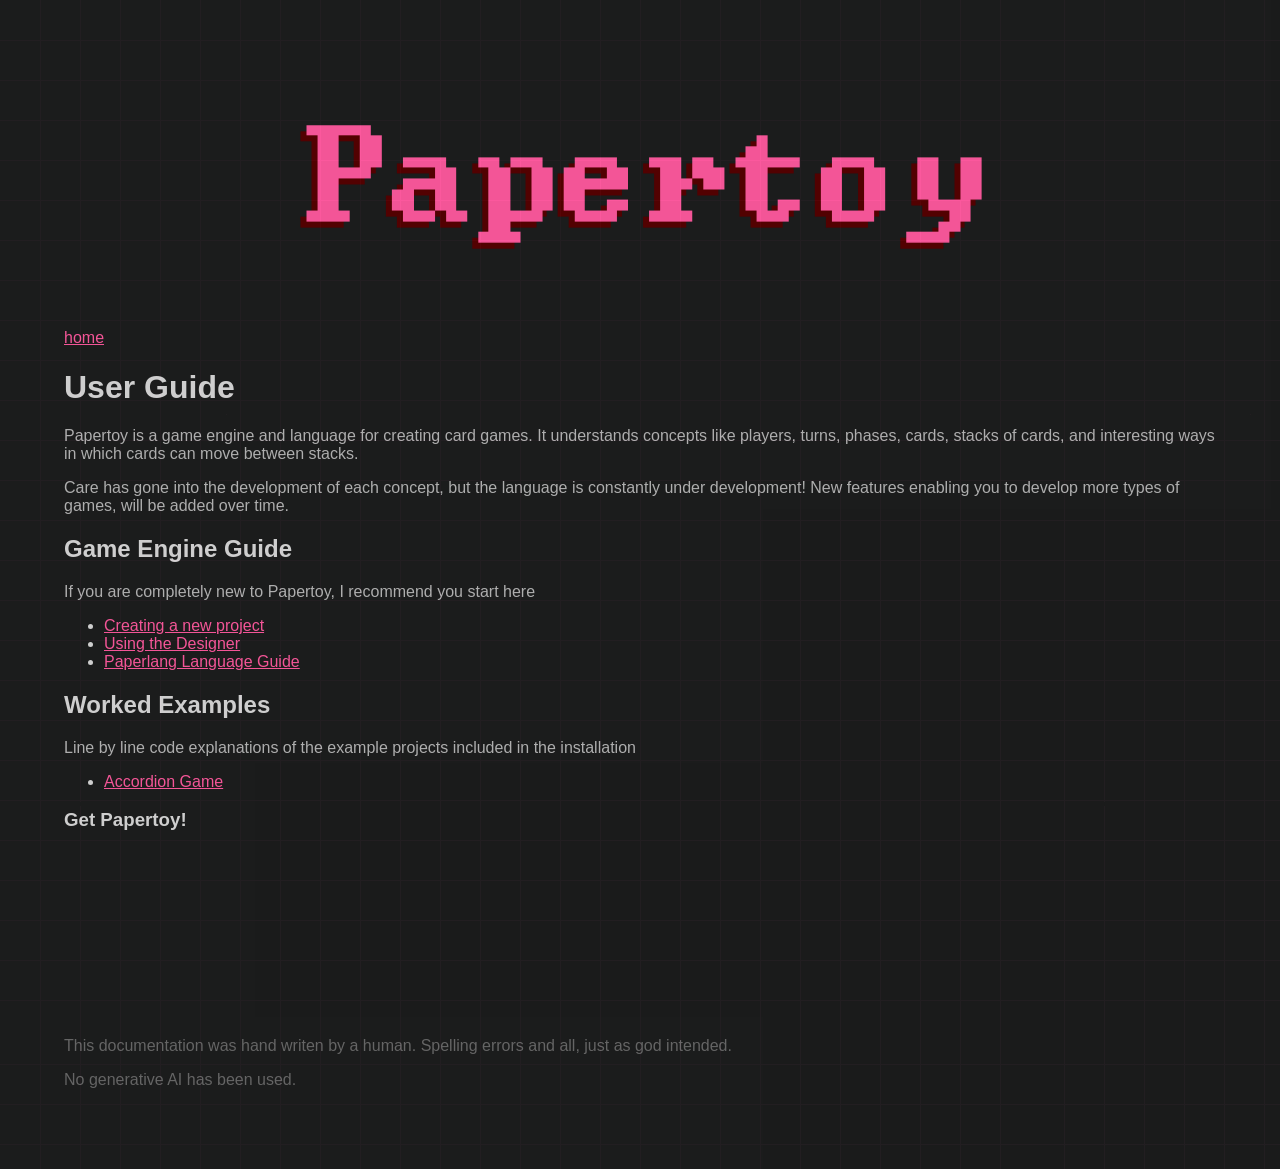
<file: index.html>
<!DOCTYPE html>
<html lang="en">
<head>
    <meta charset="UTF-8">
    <title>Paper Lang</title>
    <link rel="stylesheet" type="text/css" href="css/main.css" />
    <img class="logo" src="img/papertoy_logo.png"/>
</head>
<body>
<a href="index.html">home</a>
    <h1>
        User Guide
    </h1>
<p>
Papertoy is a game engine and language for creating card games. It understands concepts like players, turns, phases, cards, stacks of cards, and interesting ways in which cards can move between stacks.
</p>
<p>
Care has gone into the development of each concept, but the language is constantly under development! New features enabling you to develop more types of games, will be added over time.
</p>

<h2>Game Engine Guide</h2>
<p>If you are completely new to Papertoy, I recommend you start here</p>
<ul>
    <li>
        <a href="newproject.html">Creating a new project</a>
    </li>
    <li>
        <a href="designer.html">Using the Designer</a>
    </li>
    <li>
        <a href="languageguide.html">Paperlang Language Guide</a>
    </li>
</ul>
<h2>Worked Examples</h2>
<p>Line by line code explanations of the example projects included in the installation</p>

<ul>
    <li>
        <a href="accordion_workedexample.html">Accordion Game</a>
    </li>
</ul>

<h3>Get Papertoy!</h3>
<iframe frameborder="0" src="https://itch.io/embed/3969126?dark=true" width="552" height="167"><a href="https://paperlangengine.itch.io/papertoy">PaperToy by paperlangengine</a></iframe>
</body>
<footer style="color:dimgrey">
    <p style="color:dimgrey">This documentation was hand writen by a human. Spelling errors and all, just as god intended.</p>
    <p style="color:dimgrey">No generative AI has been used.</p>
</footer>
</html>
</file>
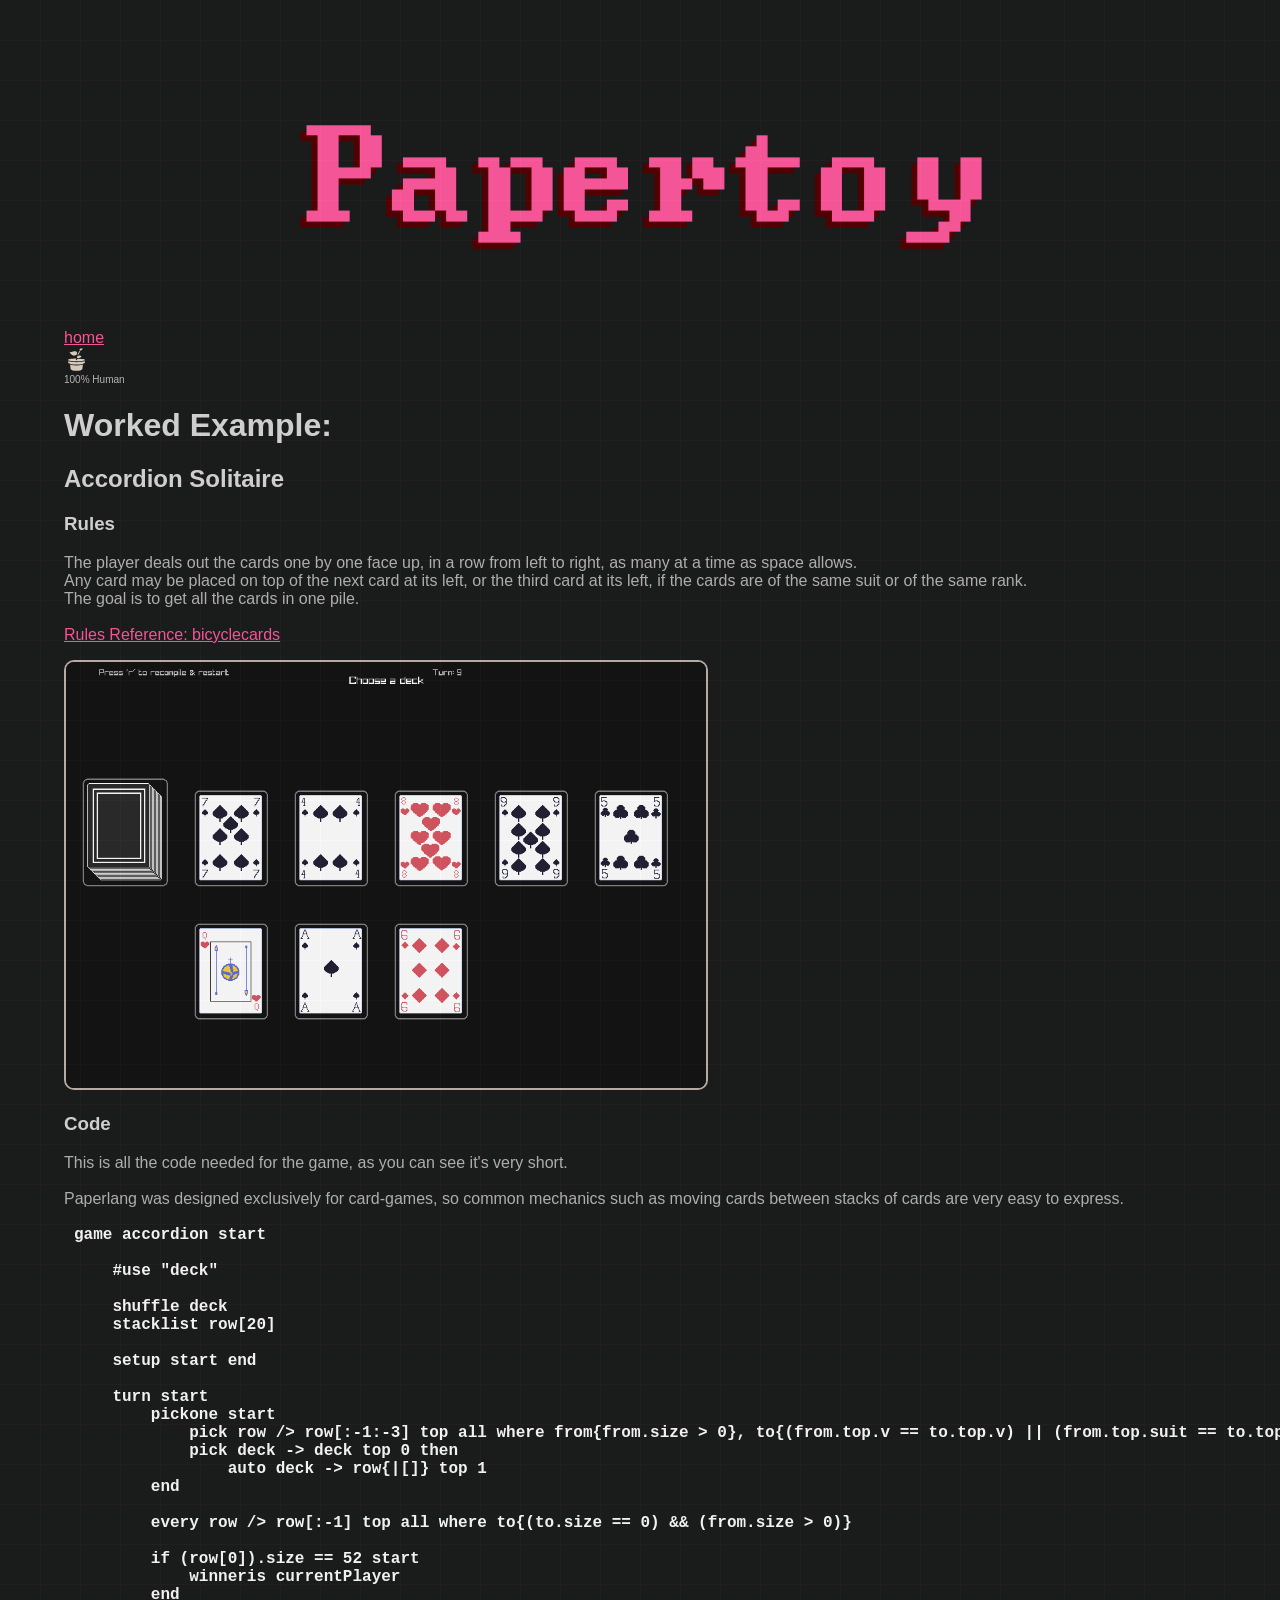
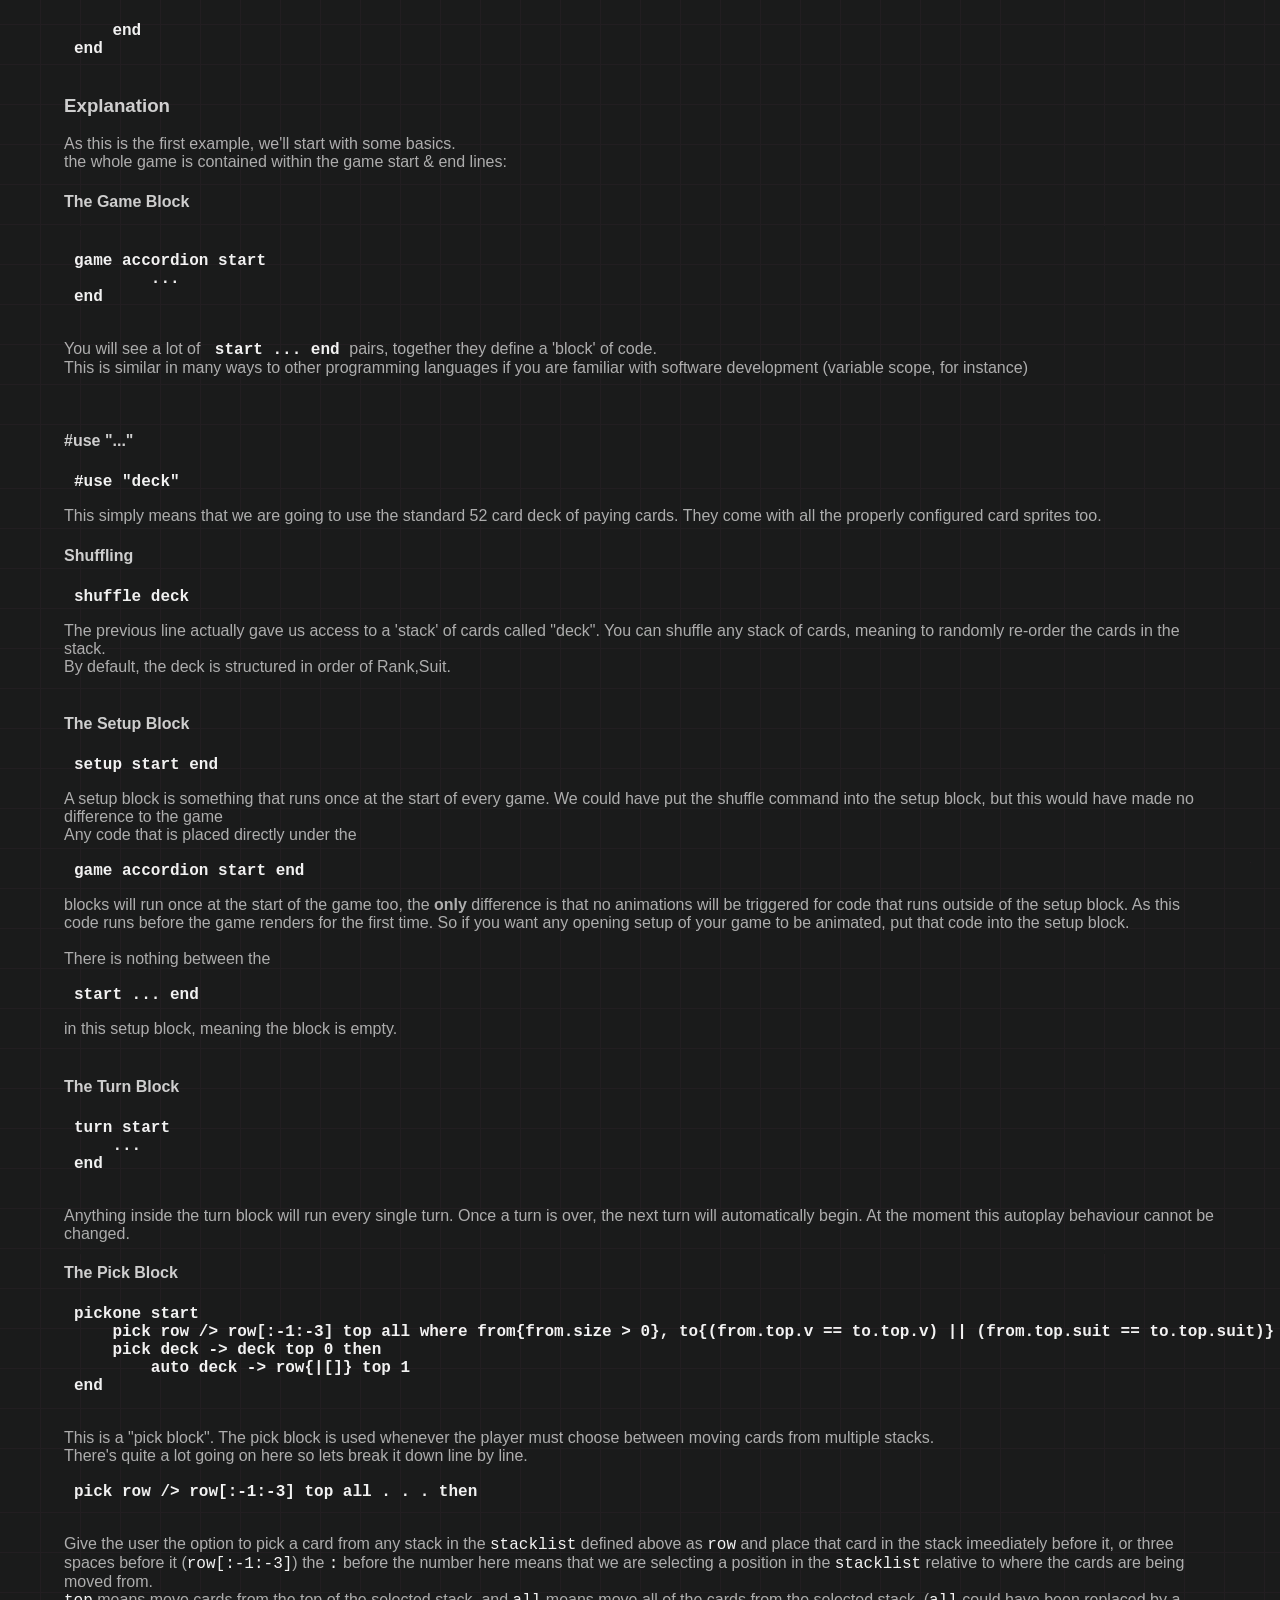
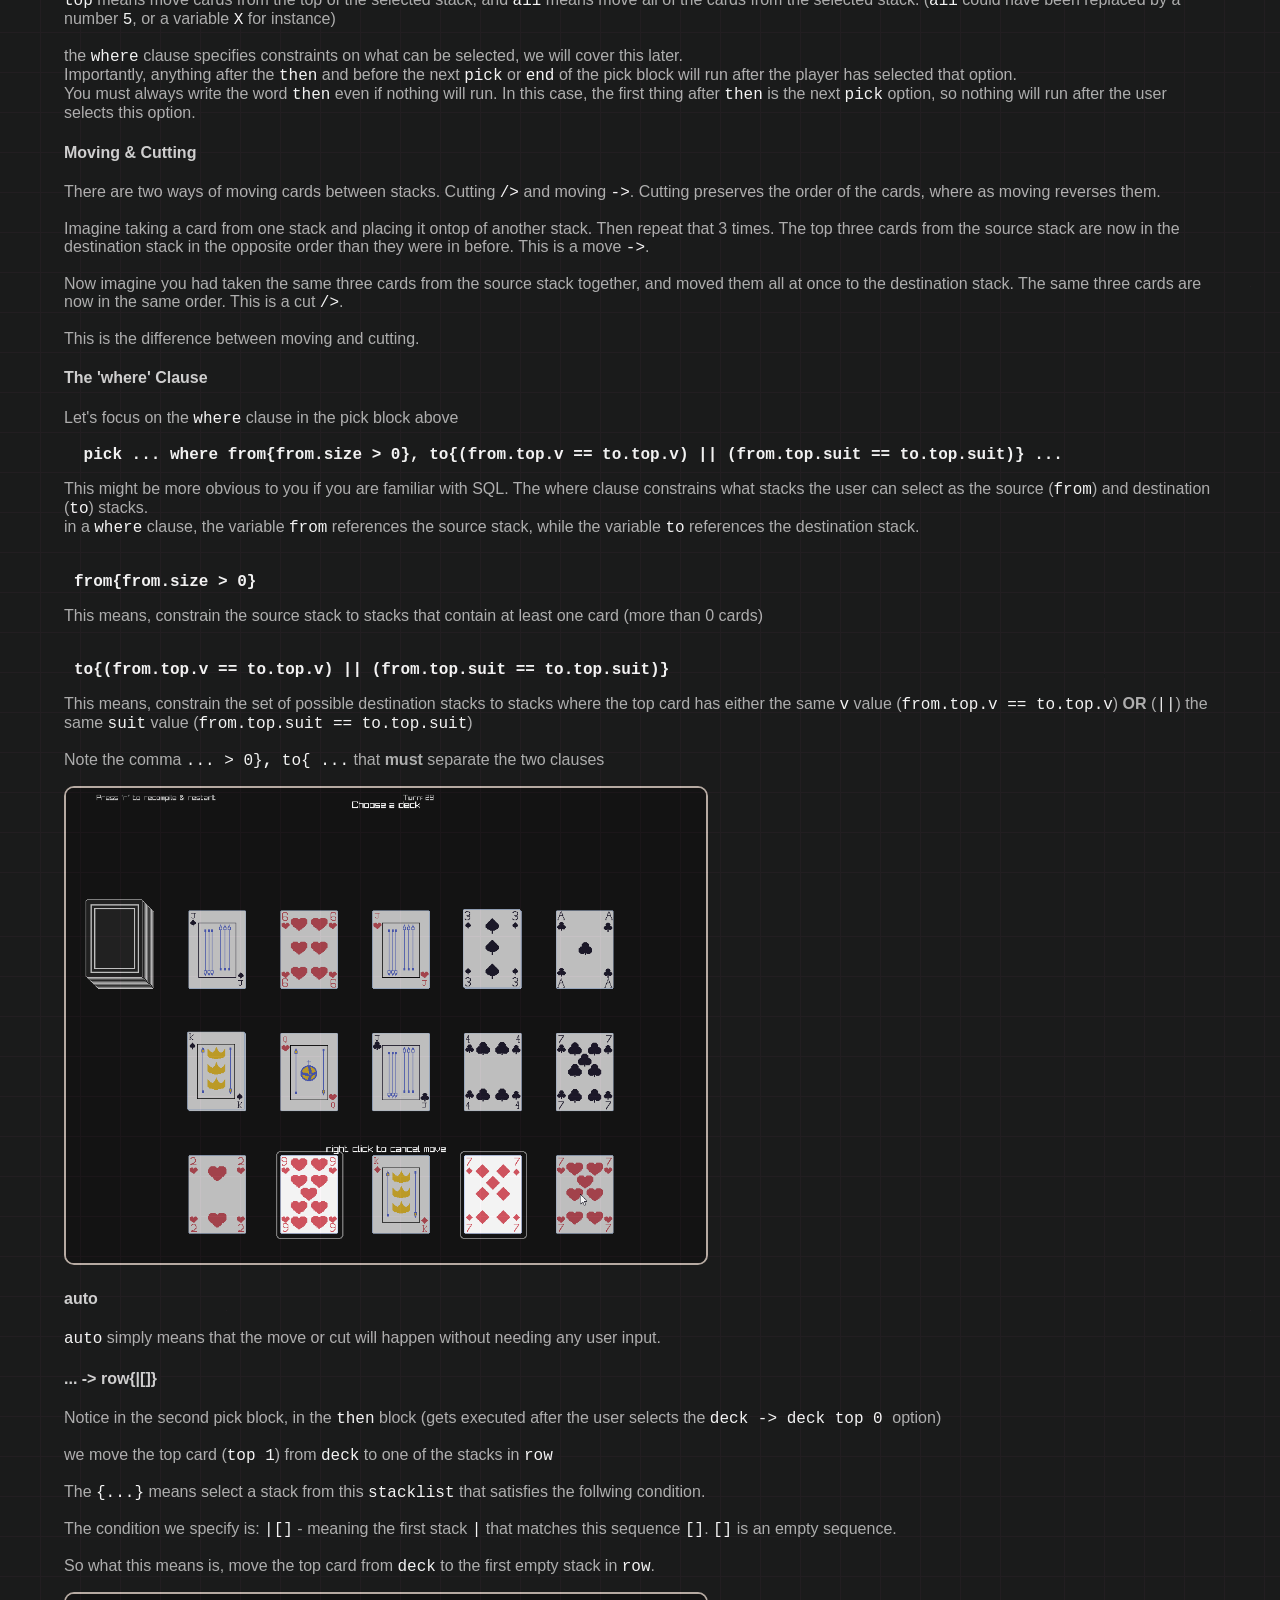
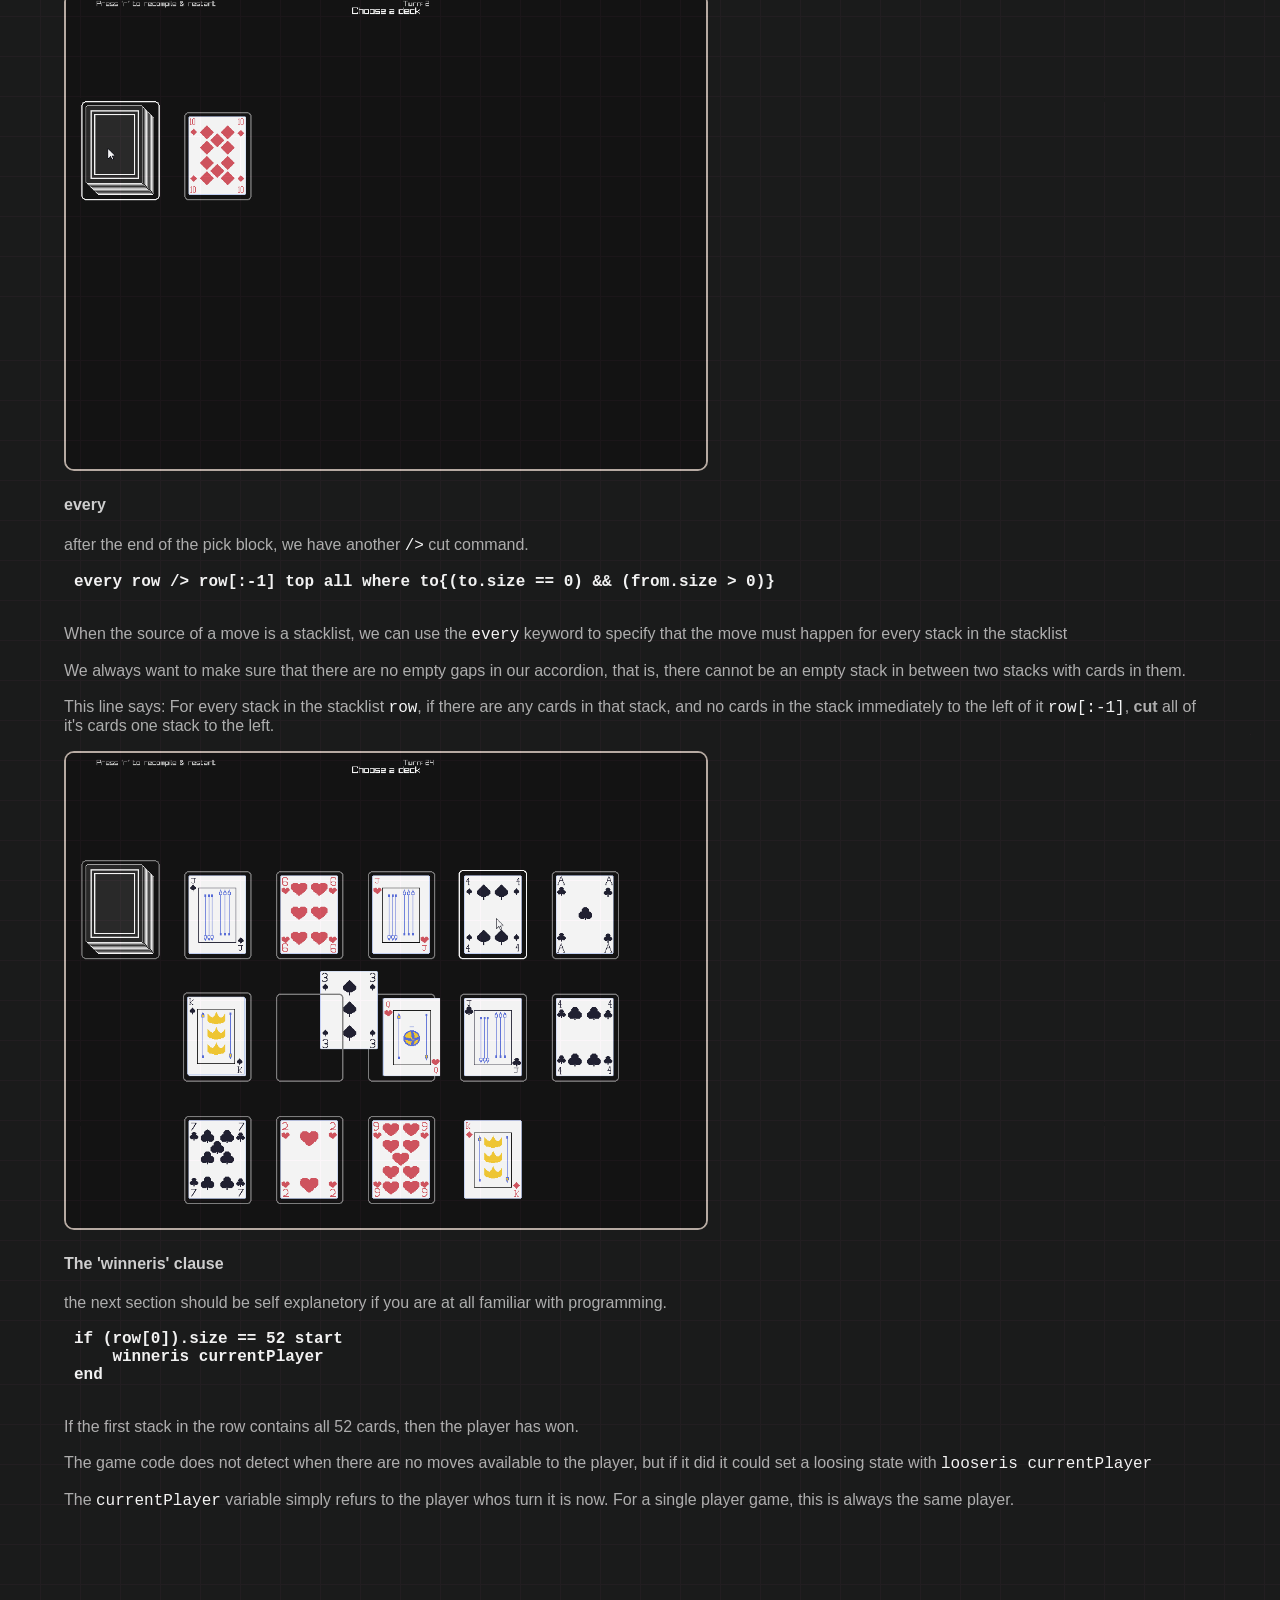
<file: accordion_workedexample.html>
<!DOCTYPE html>
<html lang="en">
<head>
  <meta charset="UTF-8">
  <title>Paper Lang</title>
  <link rel="stylesheet" type="text/css" href="css/main.css" />
    <div class="grid">
        <img class="logo" src="img/papertoy_logo.png"/>
    </div>

</head>
<body>
<a href="index.html">home</a>
<div class="human">
  <img src="img/100phuman.svg" width="25" height="25"/><br><span>100% Human</span>
</div>
<h1>
  Worked Example:
</h1>

<h2>Accordion Solitaire</h2>

<h3>Rules</h3>
<p>
  The player deals out the cards one by one face up, in a row from left to right, as many at a time as space allows.<br>
  Any card may be placed on top of the next card at its left, or the third card at its left, if the cards are of the same suit or of the same rank.<br>
  The goal is to get all the cards in one pile.<br><br>
  <a href="https://bicyclecards.com/how-to-play/accordion/">Rules Reference: bicyclecards</a>
</p>
<img src="img/accordion.png" width="640" alt="screenshot of accordion game"/>

<h3>Code</h3>
<p>
  This is all the code needed for the game, as you can see it's very short.<br><br>Paperlang was designed exclusively for card-games, so common mechanics such as moving cards between stacks of cards are very easy to express.
</p>
<pre class="code notranslate">
game accordion start

    #use "deck"

    shuffle deck
    stacklist row[20]

    setup start end

    turn start
        pickone start
            pick row /> row[:-1:-3] top all where from{from.size > 0}, to{(from.top.v == to.top.v) || (from.top.suit == to.top.suit)} then
            pick deck -> deck top 0 then
                auto deck -> row{|[]} top 1
        end

        every row /> row[:-1] top all where to{(to.size == 0) && (from.size > 0)}

        if (row[0]).size == 52 start
            winneris currentPlayer
        end

    end
end
    </pre>
<h3>Explanation</h3>
<p>
  As this is the first example, we'll start with some basics.<br/>
  the whole game is contained within the game start & end lines:
</p>
<h4>The Game Block</h4>
<pre class="code notranslate">

game accordion start
        ...
end
        </pre>
<p>
  You will see a lot of <span class="code notranslate">start ... end </span> pairs, together they define a 'block' of code.<br>
  This is similar in many ways to other programming languages if you are familiar with software development (variable scope, for instance)<br>
</p>
<br/>
<h4>#use "..."</h4>
<pre class="code notranslate">#use "deck"</pre>
<p>This simply means that we are going to use the standard 52 card deck of paying cards. They come with all the properly configured card sprites too.</p>
<h4>Shuffling</h4>
<pre class="code notranslate">shuffle deck</pre>
<p>
  The previous line actually gave us access to a 'stack' of cards called "deck". You can shuffle any stack of cards, meaning to randomly re-order the cards in the stack.<br>
  By default, the deck is structured in order of Rank,Suit.<br><br>
</p>
<h4>The Setup Block</h4>
<pre class="code notranslate">setup start end</pre>
<p>
  A setup block is something that runs once at the start of every game. We could have put the shuffle command into the setup block, but this would have made no difference to the game<br>
  Any code that is placed directly under the
</p>
<pre class="code notranslate">game accordion start end</pre>

<p>
  blocks will run once at the start of the game too, the <b>only</b> difference is that no animations will be triggered for code that runs outside of the setup block. As this code runs before the game renders for the first time.
  So if you want any opening setup of your game to be animated, put that code into the setup block.<br><br>
  There is nothing between the
</p>
<pre class="code notranslate">start ... end</pre>
<p>
  in this setup block, meaning the block is empty.<br><br>
</p>
<h4>The Turn Block</h4>
<pre class="code notranslate">
turn start
    ...
end
    </pre>
<p>
  Anything inside the turn block will run every single turn. Once a turn is over, the next turn will automatically begin. At the moment this autoplay behaviour cannot be changed.
</p>
<h4>The Pick Block</h4>
<pre class="code notranslate">
pickone start
    pick row /> row[:-1:-3] top all where from{from.size > 0}, to{(from.top.v == to.top.v) || (from.top.suit == to.top.suit)} then
    pick deck -> deck top 0 then
        auto deck -> row{|[]} top 1
end
    </pre>
<p>
  This is a "pick block". The pick block is used whenever the player must choose between moving cards from multiple stacks.<br>
  There's quite a lot going on here so lets break it down line by line.
</p>
<pre class="code notranslate">
pick row /> row[:-1:-3] top all . . . then
    </pre>
<p>
  Give the user the option to pick a card from any stack in the <code class="notranslate">stacklist</code> defined above as <code class="notranslate">row</code> and place that card in the stack imeediately before it, or three spaces before it (<code class="notranslate">row[:-1:-3]</code>) the <code class="notranslate">:</code> before the number here means that we are selecting a position in the <code class="notranslate">stacklist</code> relative to where the cards are being moved from.<br>
  <code class="notranslate">top</code> means move cards from the top of the selected stack, and <code class="notranslate">all</code> means move all of the cards from the selected stack. (<code class="notranslate">all</code> could have been replaced by a number <code class="notranslate">5</code>, or a variable <code class="notranslate">X</code> for instance)<br><br>
  the <code class="notranslate">where</code> clause specifies constraints on what can be selected, we will cover this later.<br>
  Importantly, anything after the <code class="notranslate">then</code> and before the next <code class="notranslate">pick</code> or <code class="notranslate">end</code> of the pick block will run after the player has selected that option.<br>
  You must always write the word <code class="notranslate">then</code> even if nothing will run. In this case, the first thing after <code class="notranslate">then</code> is the next <code class="notranslate">pick</code> option, so nothing will run after the user selects this option.<br>
</p>
<h4>Moving & Cutting</h4>
<p>
  There are two ways of moving cards between stacks. Cutting <code class="notranslate">/></code> and moving <code class="notranslate">-></code>.
  Cutting preserves the order of the cards, where as moving reverses them.<br><br>

  Imagine taking a card from one stack and placing it ontop of another stack. Then repeat that 3 times. The top three cards from the source stack are now in the destination stack in the opposite order than they were in before. This is a move <code class="notranslate">-></code>.<br><br>

  Now imagine you had taken the same three cards from the source stack together, and moved them all at once to the destination stack. The same three cards are now in the same order. This is a cut <code class="notranslate">/></code>.<br><br>This is the difference between moving and cutting.
</p>
<h4>The 'where' Clause</h4>
<p>
  Let's focus on the <code class="notranslate">where</code> clause in the pick block above
</p>
<pre class="code notranslate"> pick ... where from{from.size > 0}, to{(from.top.v == to.top.v) || (from.top.suit == to.top.suit)} ...</pre>
<p>
  This might be more obvious to you if you are familiar with SQL. The where clause constrains what stacks the user can select as the source (<code class="notranslate">from</code>) and destination (<code class="notranslate">to</code>) stacks.<br>
  in a <code class="notranslate">where</code> clause, the variable <code class="notranslate">from</code> references the source stack, while the variable <code class="notranslate">to</code> references the destination stack.<br><br>
</p>
<pre class="code notranslate">from{from.size > 0}</pre>
<p>
  This means, constrain the source stack to stacks that contain at least one card (more than 0 cards)<br><br>
</p>
<pre class="code notranslate">to{(from.top.v == to.top.v) || (from.top.suit == to.top.suit)}</pre>
<p>
  This means, constrain the set of possible destination stacks to stacks where the top card has either the same <code class="notranslate">v</code> value (<code class="notranslate">from.top.v == to.top.v</code>) <b>OR</b> (<code class="notranslate">||</code>) the same <code class="notranslate">suit</code> value (<code class="notranslate">from.top.suit == to.top.suit</code>)<br><br>
  Note the comma <code class="notranslate"> ... > 0}<b>,</b> to{ ...</code> that <b>must</b> separate the two clauses
</p>
<img src="img/cut_where.gif" width="640"/>
<h4>auto</h4>
<p>
  <code class="notranslate">auto</code> simply means that the move or cut will happen without needing any user input.
</p>

<h4> ... -> row{|[]}</h4>
<p>
  Notice in the second pick block, in the <code class="notranslate">then</code> block (gets executed after the user selects the <code class="notranslate">deck -> deck top 0 </code> option) <br>
  <br>
  we move the top card (<code class="notranslate">top 1</code>) from <code class="notranslate">deck</code> to one of the stacks in <code class="notranslate">row</code><br>
  <br>
  The <code class="notranslate">{...}</code> means select a stack from this <code class="notranslate">stacklist</code> that satisfies the follwing condition.<br>
  <br>
  The condition we specify is: <code class="notranslate">|[]</code> - meaning the first stack <code class="notranslate">|</code> that matches this sequence <code class="notranslate">[]</code>. <code class="notranslate">[]</code> is an empty sequence. <br> <br>
  So what this means is, move the top card from <code class="notranslate">deck</code> to the first empty stack in <code class="notranslate">row</code>.
</p>
<img src="img/movetofirst.gif" width="640"/>

<h4>every</h4>
<p>
  after the end of the pick block, we have another <code class="notranslate">/></code> cut command.
</p>
<pre class="code notranslate">
every row /> row[:-1] top all where to{(to.size == 0) && (from.size > 0)}
    </pre>

<p>
  When the source of a move is a stacklist, we can use the <code class="notranslate">every</code> keyword to specify that the move must happen for every stack in the stacklist
  <br> <br>
  We always want to make sure that there are no empty gaps in our accordion, that is, there cannot be an empty stack in between two stacks with cards in them.
  <br> <br>
  This line says: For every stack in the stacklist <code class="notranslate">row</code>, if there are any cards in that stack, and no cards in the stack immediately to the left of it <code class="notranslate">row[:-1]</code>, <b>cut</b> all of it's cards one stack to the left.
</p>
<img  src="img/every.gif" width="640"/>

<h4>The 'winneris' clause</h4>
<p>
  the next section should be self explanetory if you are at all familiar with programming.
</p>
<pre class="code notranslate">
if (row[0]).size == 52 start
    winneris currentPlayer
end
    </pre>
<p>
  If the first stack in the row contains all 52 cards, then the player has won. <br><br>
  The game code does not detect when there are no moves available to the player, but if it did it could set a loosing state with <code class="notranslate">looseris currentPlayer</code>
  <br><br>
  The <code class="notranslate">currentPlayer</code> variable simply refurs to the player whos turn it is now. For a single player game, this is always the same player.
  <br><br>
</p>
</body>
</html>
</file>
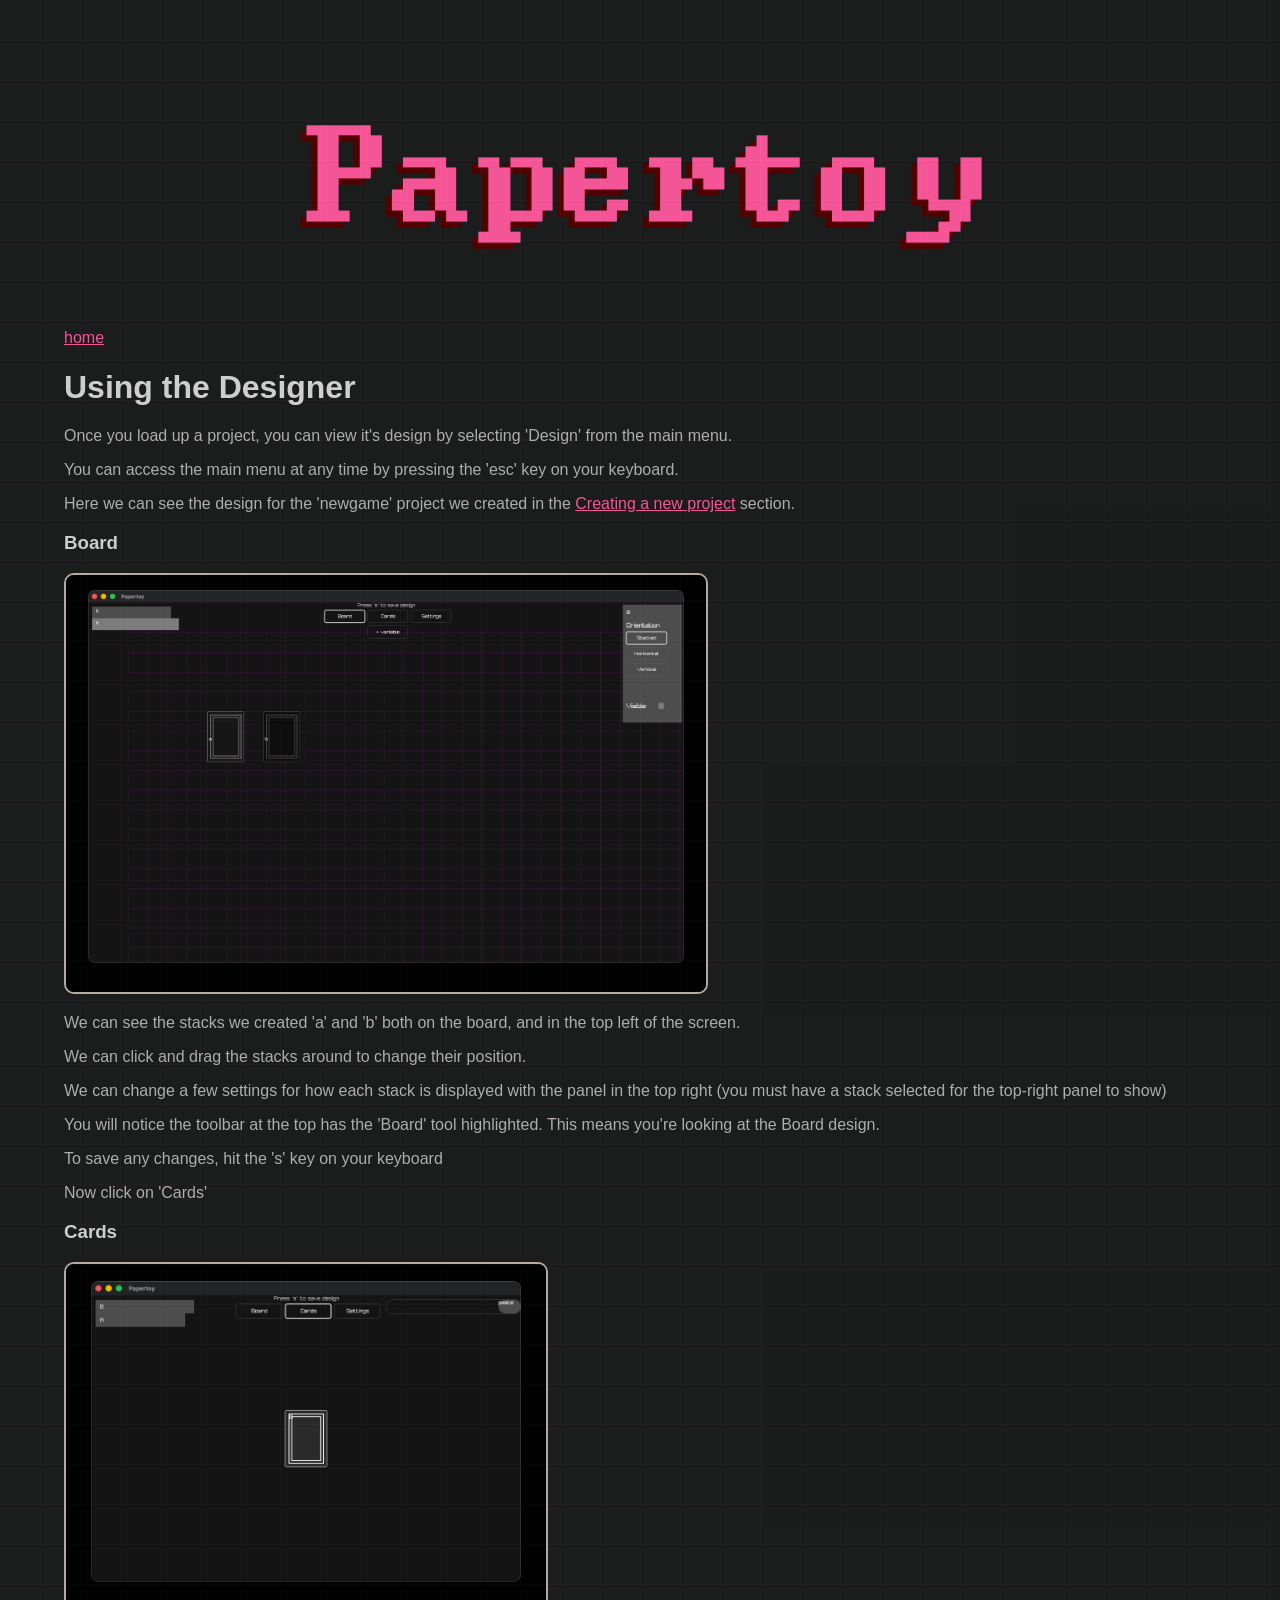
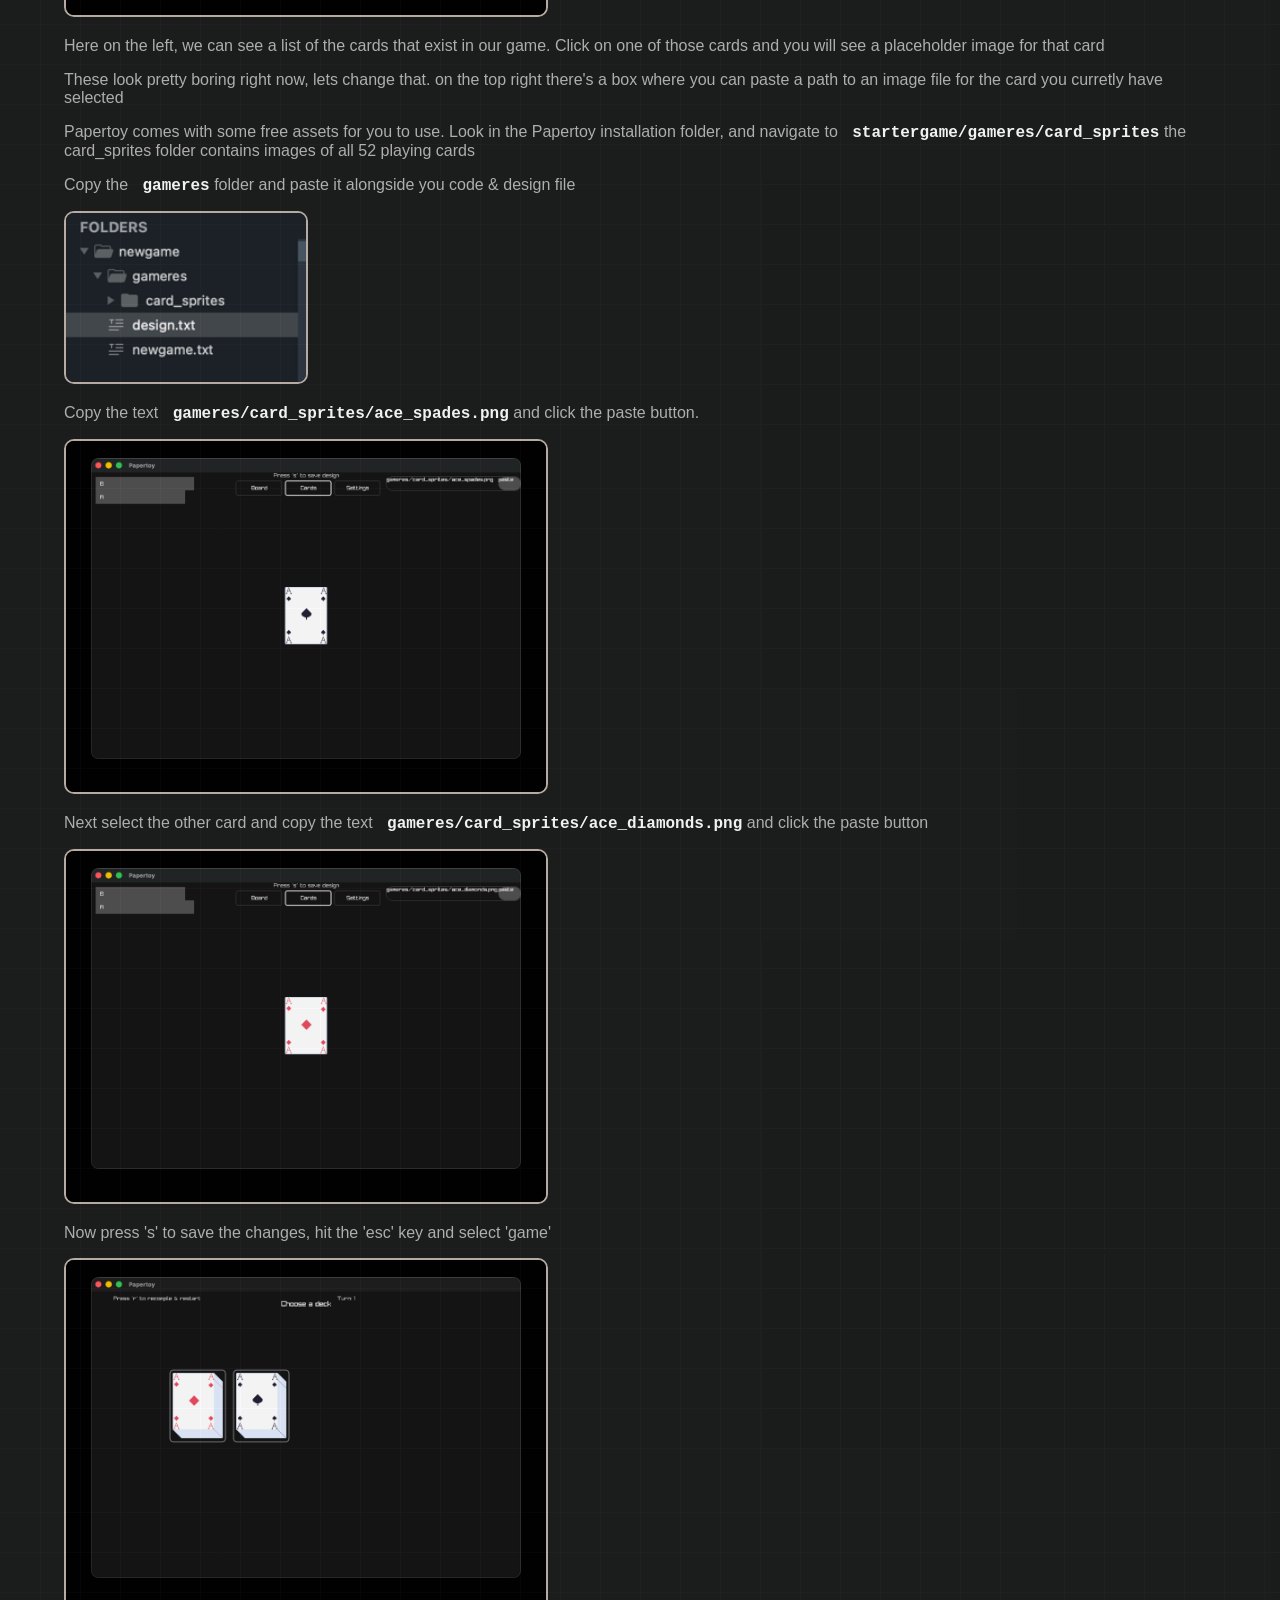
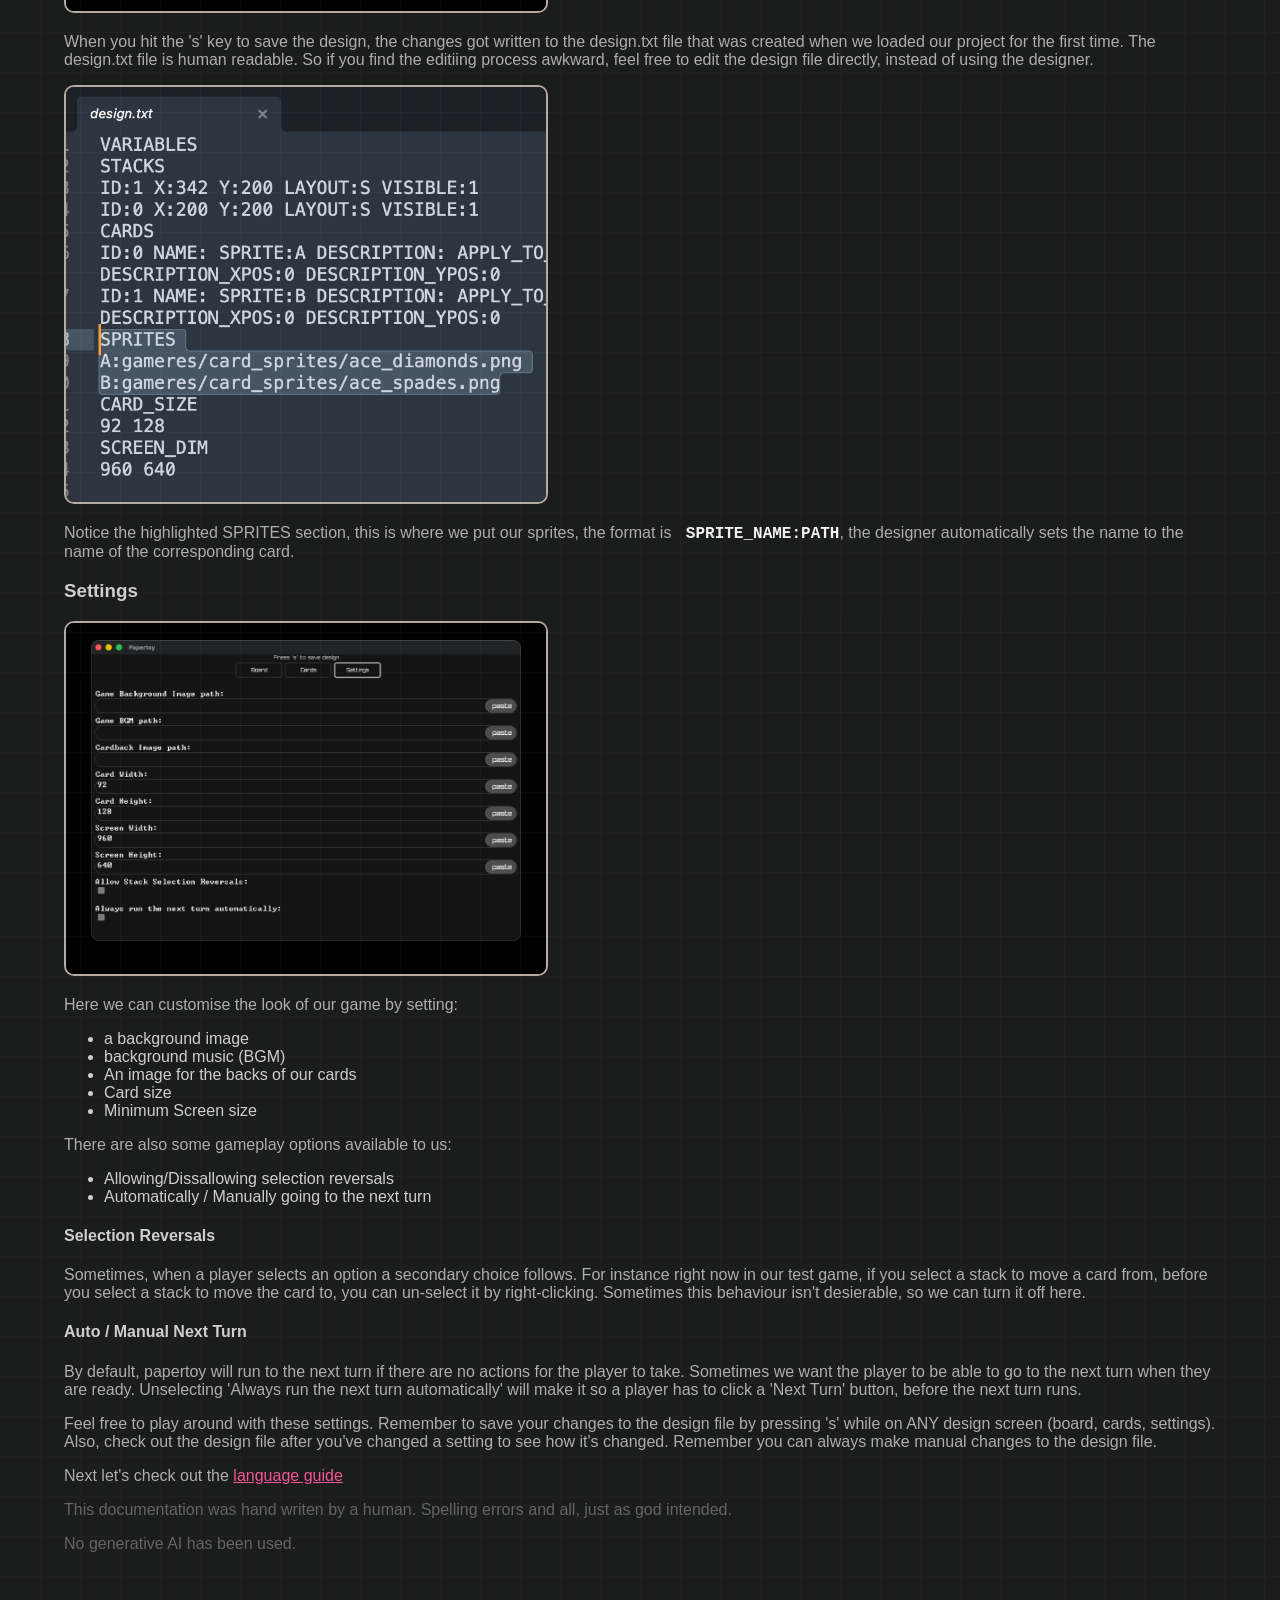
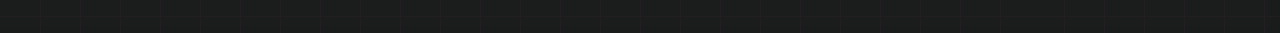
<file: designer.html>
<!DOCTYPE html>
<html lang="en">
<head>
    <meta charset="UTF-8">
    <title>Using the Designer</title>
    <link rel="stylesheet" type="text/css" href="css/main.css" />
    <img class="logo" src="img/papertoy_logo.png"/>
</head>
<body>
<a href="index.html">home</a>
<h1>Using the Designer</h1>


<p>Once you load up a project, you can view it's design by selecting 'Design' from the main menu.</p>
<p>You can access the main menu at any time by pressing the 'esc' key on your keyboard.</p>
<p>Here we can see the design for the 'newgame' project we created in the <a href="newproject.html">Creating a new project</a> section.</p>


<h3>Board</h3>
<img src="img/designtool.png" width="640"/>
<p>We can see the stacks we created 'a' and 'b' both on the board, and in the top left of the screen.</p>
<p>We can click and drag the stacks around to change their position.</p>
<p>We can change a few settings for how each stack is displayed with the panel in the top right (you must have a stack selected for the top-right panel to show)</p>
<p>You will notice the toolbar at the top has the 'Board' tool highlighted. This means you're looking at the Board design.</p>
<p>To save any changes, hit the 's' key on your keyboard</p>
<p>Now click on 'Cards'</p>

<h3>Cards</h3>
<img src="img/cardstool.png" width="480"/>
<p>Here on the left, we can see a list of the cards that exist in our game. Click on one of those cards and you will see a placeholder image for that card</p>
<p>These look pretty boring right now, lets change that. on the top right there's a box where you can paste a path to an image file for the card you curretly have selected</p>
<p>Papertoy comes with some free assets for you to use. Look in the Papertoy installation folder, and navigate to <span class="code notranslate">startergame/gameres/card_sprites</span> the card_sprites folder contains images of all 52 playing cards</p>
<p>Copy the <span class="code notranslate">gameres</span> folder and paste it alongside you code & design file</p>
<img src="img/gameres.png" width="240"/>
<p>Copy the text <span class="code notranslate">gameres/card_sprites/ace_spades.png</span> and click the paste button.</p>
<img src="img/aces.png" width="480"/>
<p>Next select the other card and copy the text <span class="code notranslate">gameres/card_sprites/ace_diamonds.png</span> and click the paste button</p>
<img src="img/aced.png" width="480"/>
<p>Now press 's' to save the changes, hit the 'esc' key and select 'game'</p>
<img src="img/ingameaces.png" width="480"/>
<p>When you hit the 's' key to save the design, the changes got written to the design.txt file that was created when we loaded our project for the first time. The design.txt file is human readable. So if you find the editiing process awkward, feel free to edit the design file directly, instead of using the designer.</p>
<img src="img/designfile.png" width="480"/>
<p>Notice the highlighted SPRITES section, this is where we put our sprites, the format is <span class="code notranslate">SPRITE_NAME:PATH</span>, the designer automatically sets the name to the name of the corresponding card.</p>
<h3>Settings</h3>
<img src="img/settings.png" width="480"/>
<p>Here we can customise the look of our game by setting:</p>
    <ul>
        <li>a background image</li>
        <li>background music (BGM)</li>
        <li>An image for the backs of our cards</li>
        <li>Card size</li>
        <li>Minimum Screen size</li>
    </ul>

<p>There are also some gameplay options available to us:</p>
<ul>
    <li>Allowing/Dissallowing selection reversals</li>
    <li>Automatically / Manually going to the next turn</li>
</ul>

<h4>Selection Reversals</h4>
<p>Sometimes, when a player selects an option a secondary choice follows. For instance right now in our test game, if you select a stack to move a card from, before you select a stack to move the card to, you can un-select it by right-clicking. Sometimes this behaviour isn't desierable, so we can turn it off here.</p>
<h4>Auto / Manual Next Turn</h4>
<p>
    By default, papertoy will run to the next turn if there are no actions for the player to take. Sometimes we want the player to be able to go to the next turn when they are ready. Unselecting 'Always run the next turn automatically' will make it so a player has to click a 'Next Turn' button, before the next turn runs.
</p>

<p>
    Feel free to play around with these settings. Remember to save your changes to the design file by pressing 's' while on ANY design screen (board, cards, settings). Also, check out the design file after you've changed a setting to see how it's changed. Remember you can always make manual changes to the design file.
</p>
<p>
    Next let's check out the <a href="languageguide.html">language guide</a>
</p>
</body>
<footer style="color:dimgrey">
    <p style="color:dimgrey">This documentation was hand writen by a human. Spelling errors and all, just as god intended.</p>
    <p style="color:dimgrey">No generative AI has been used.</p>
</footer>
</html>
</file>
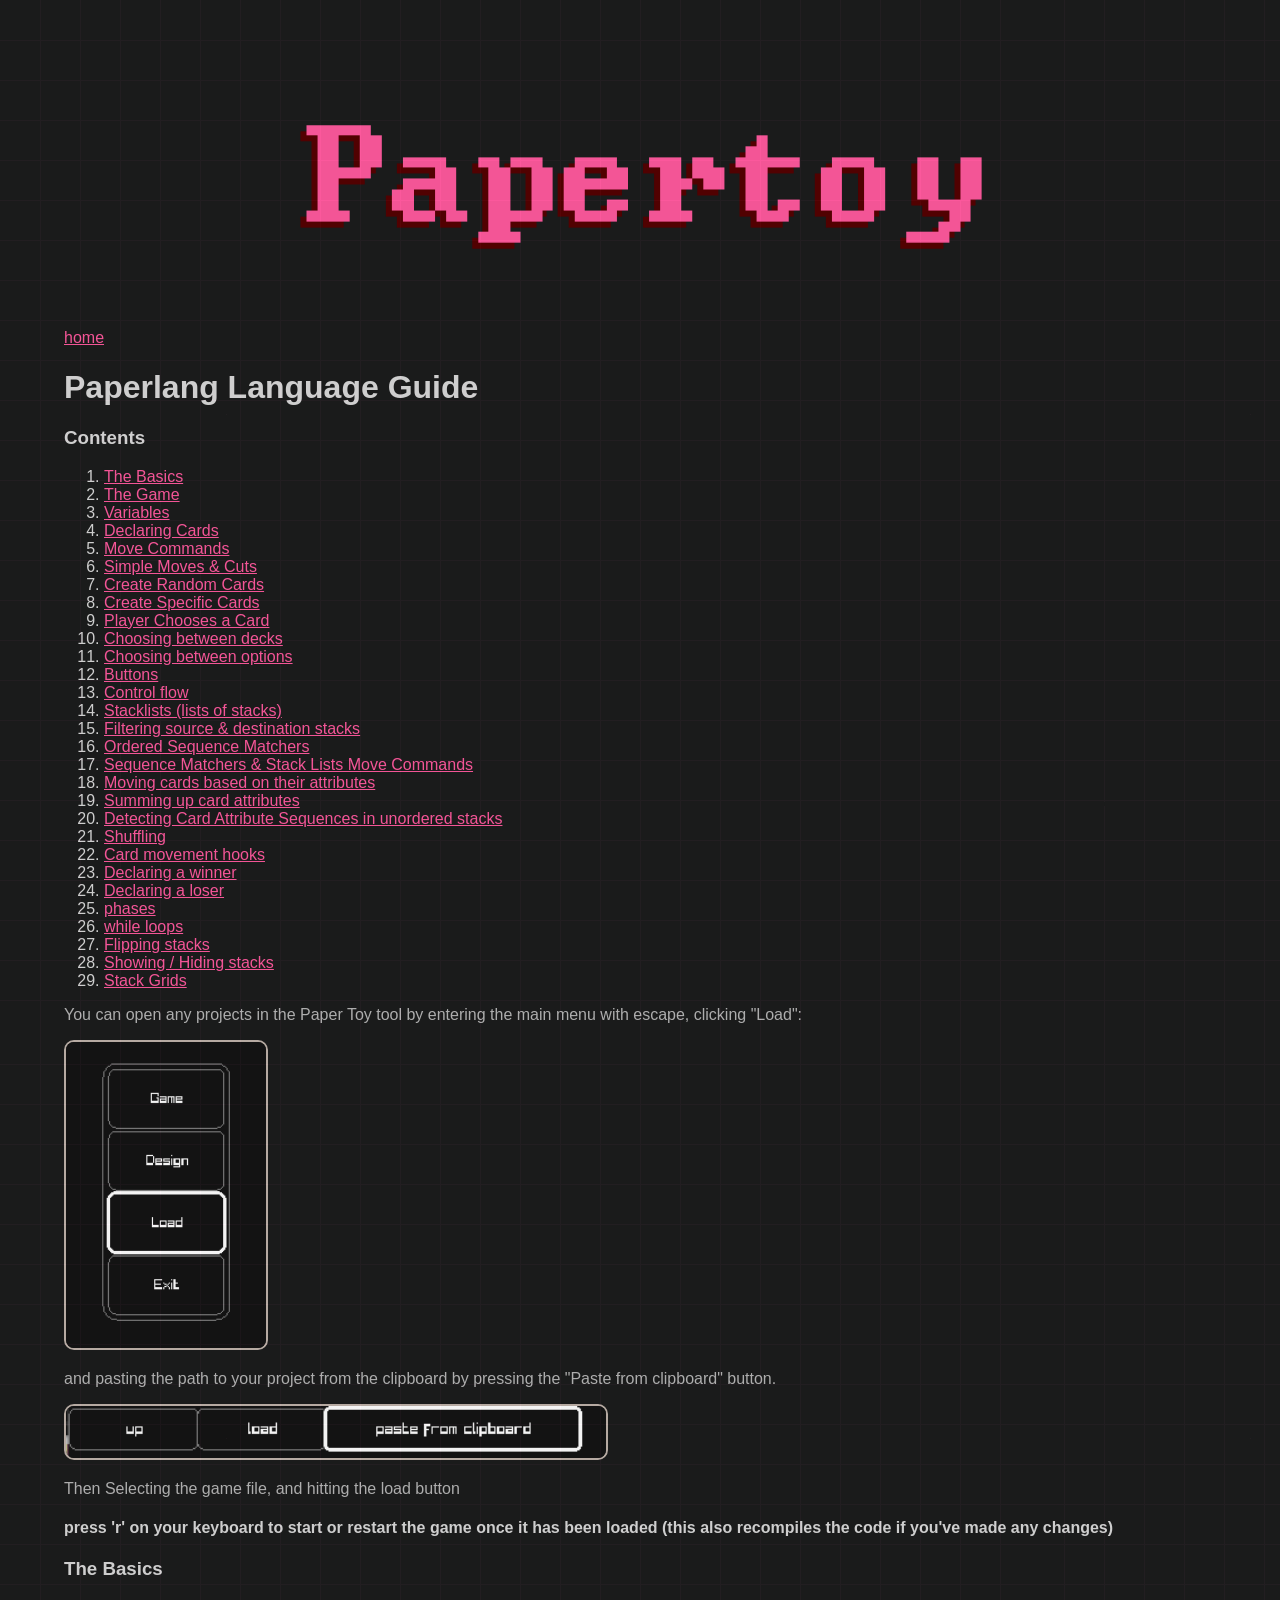
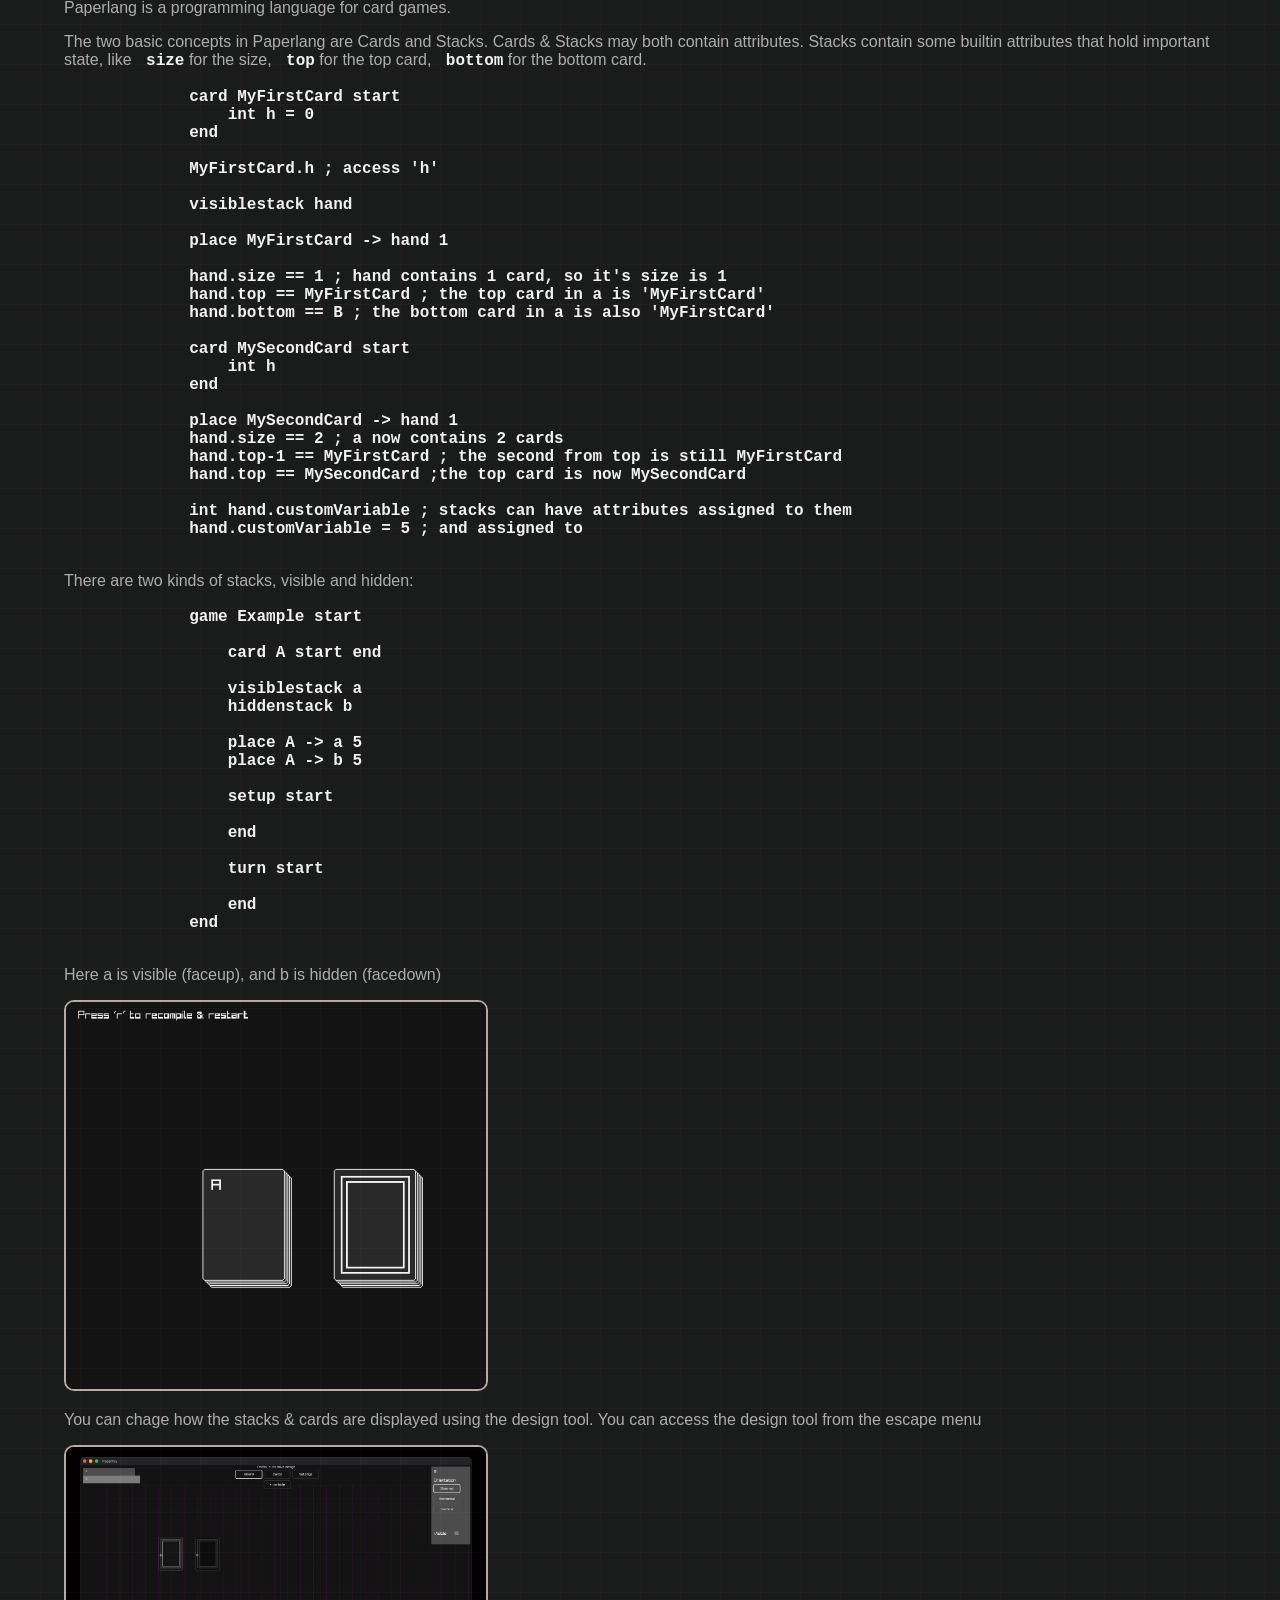
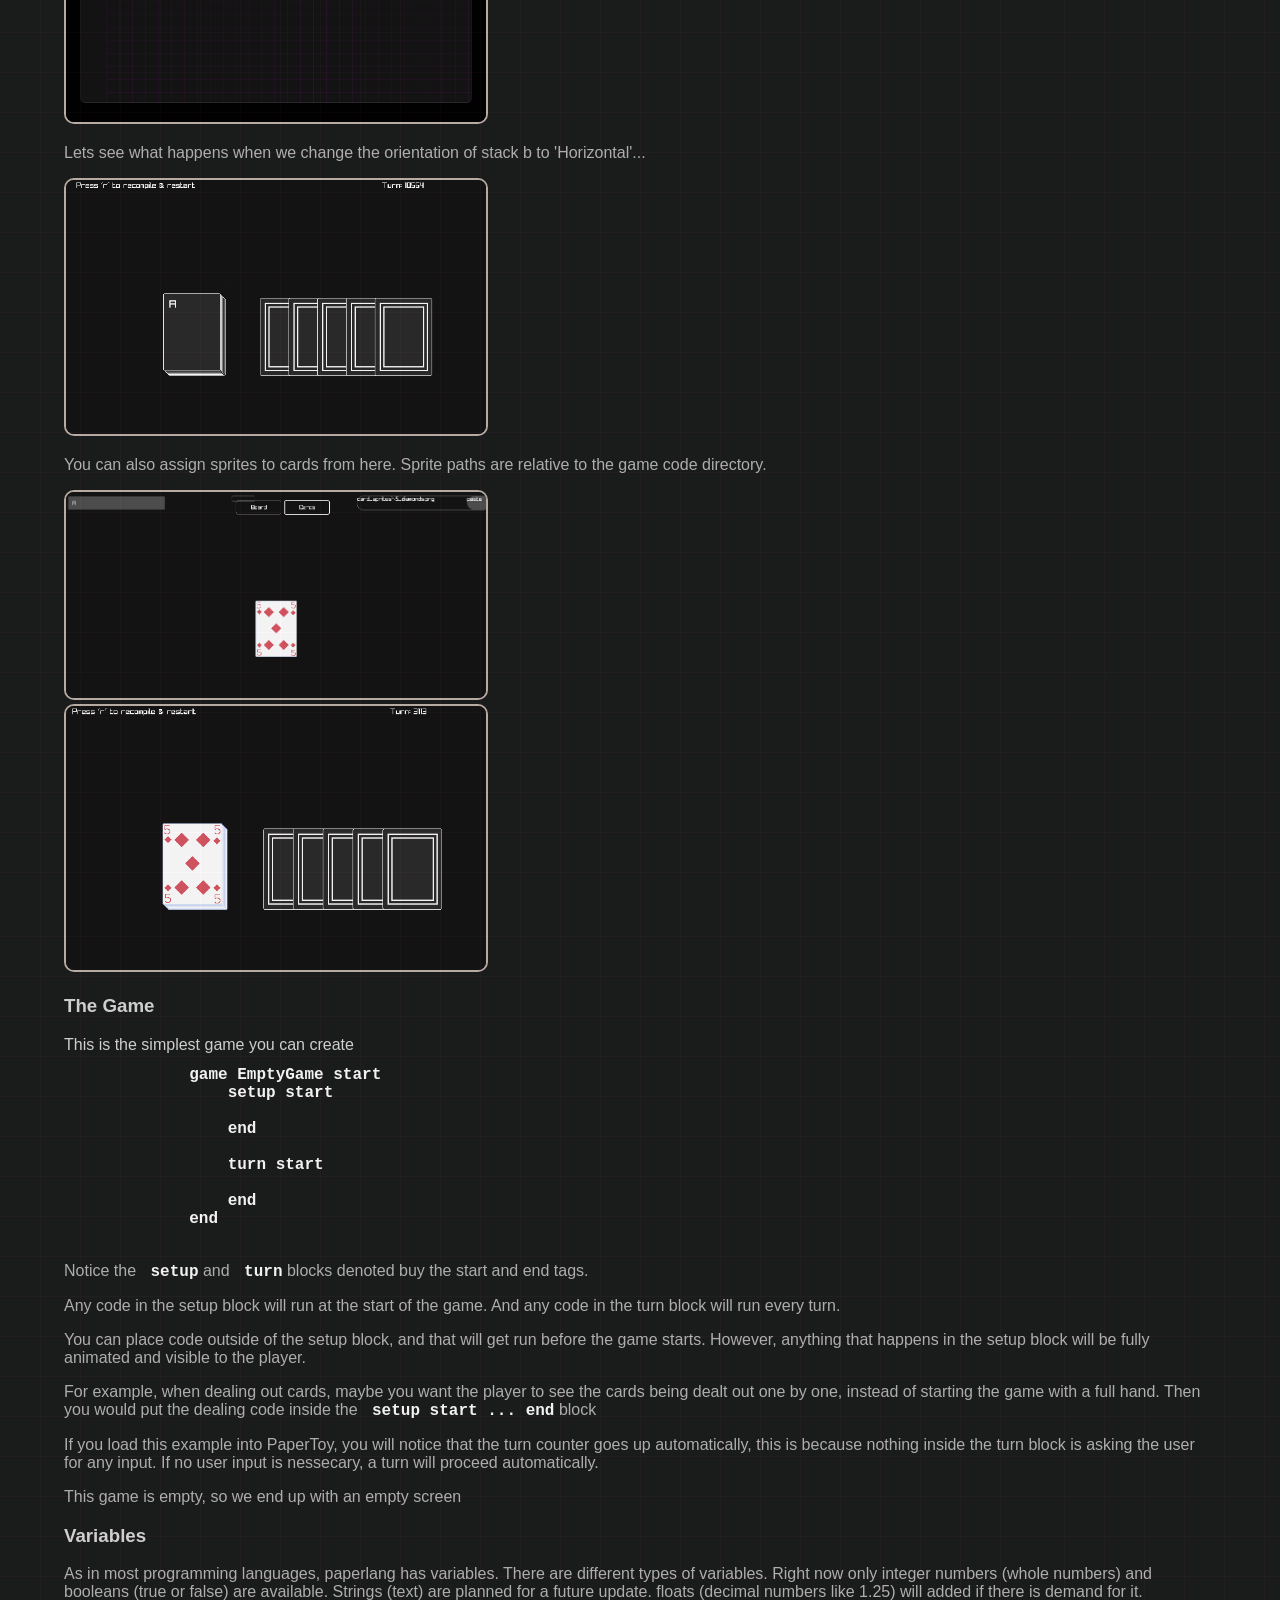
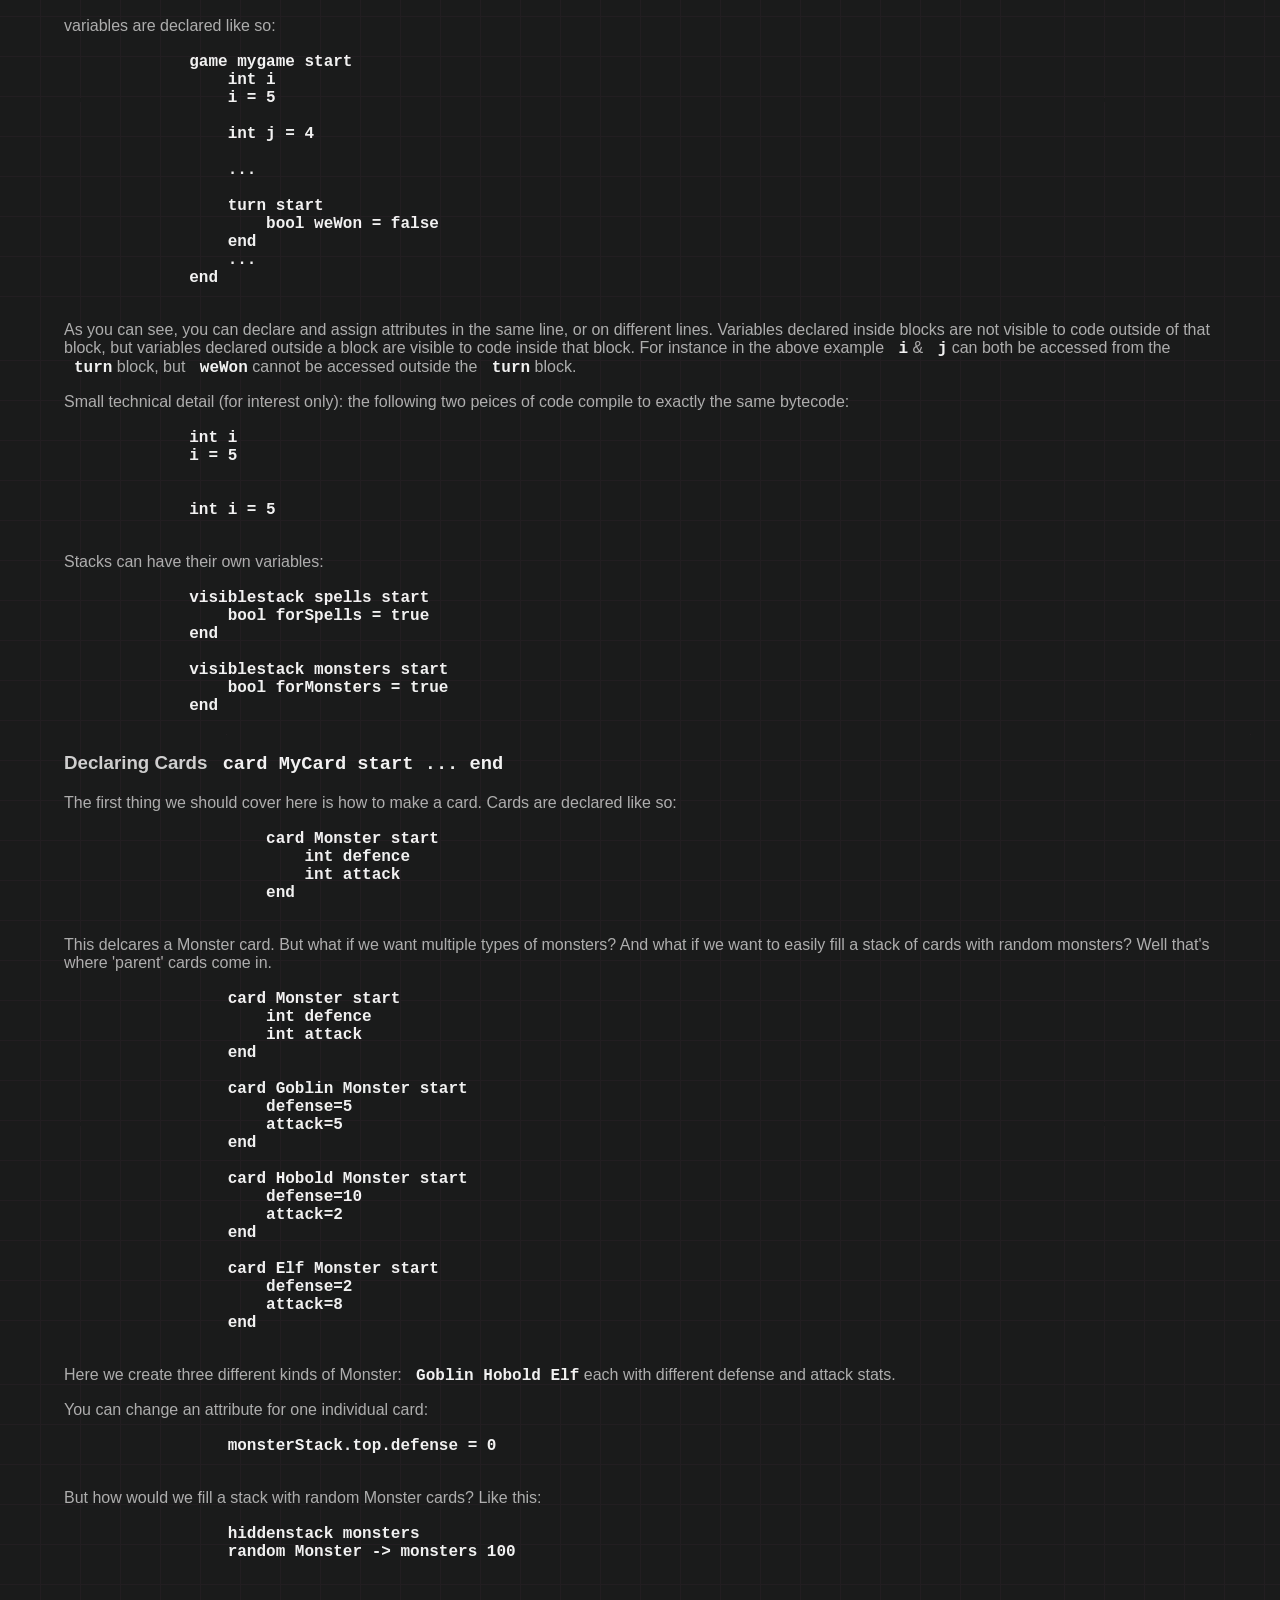
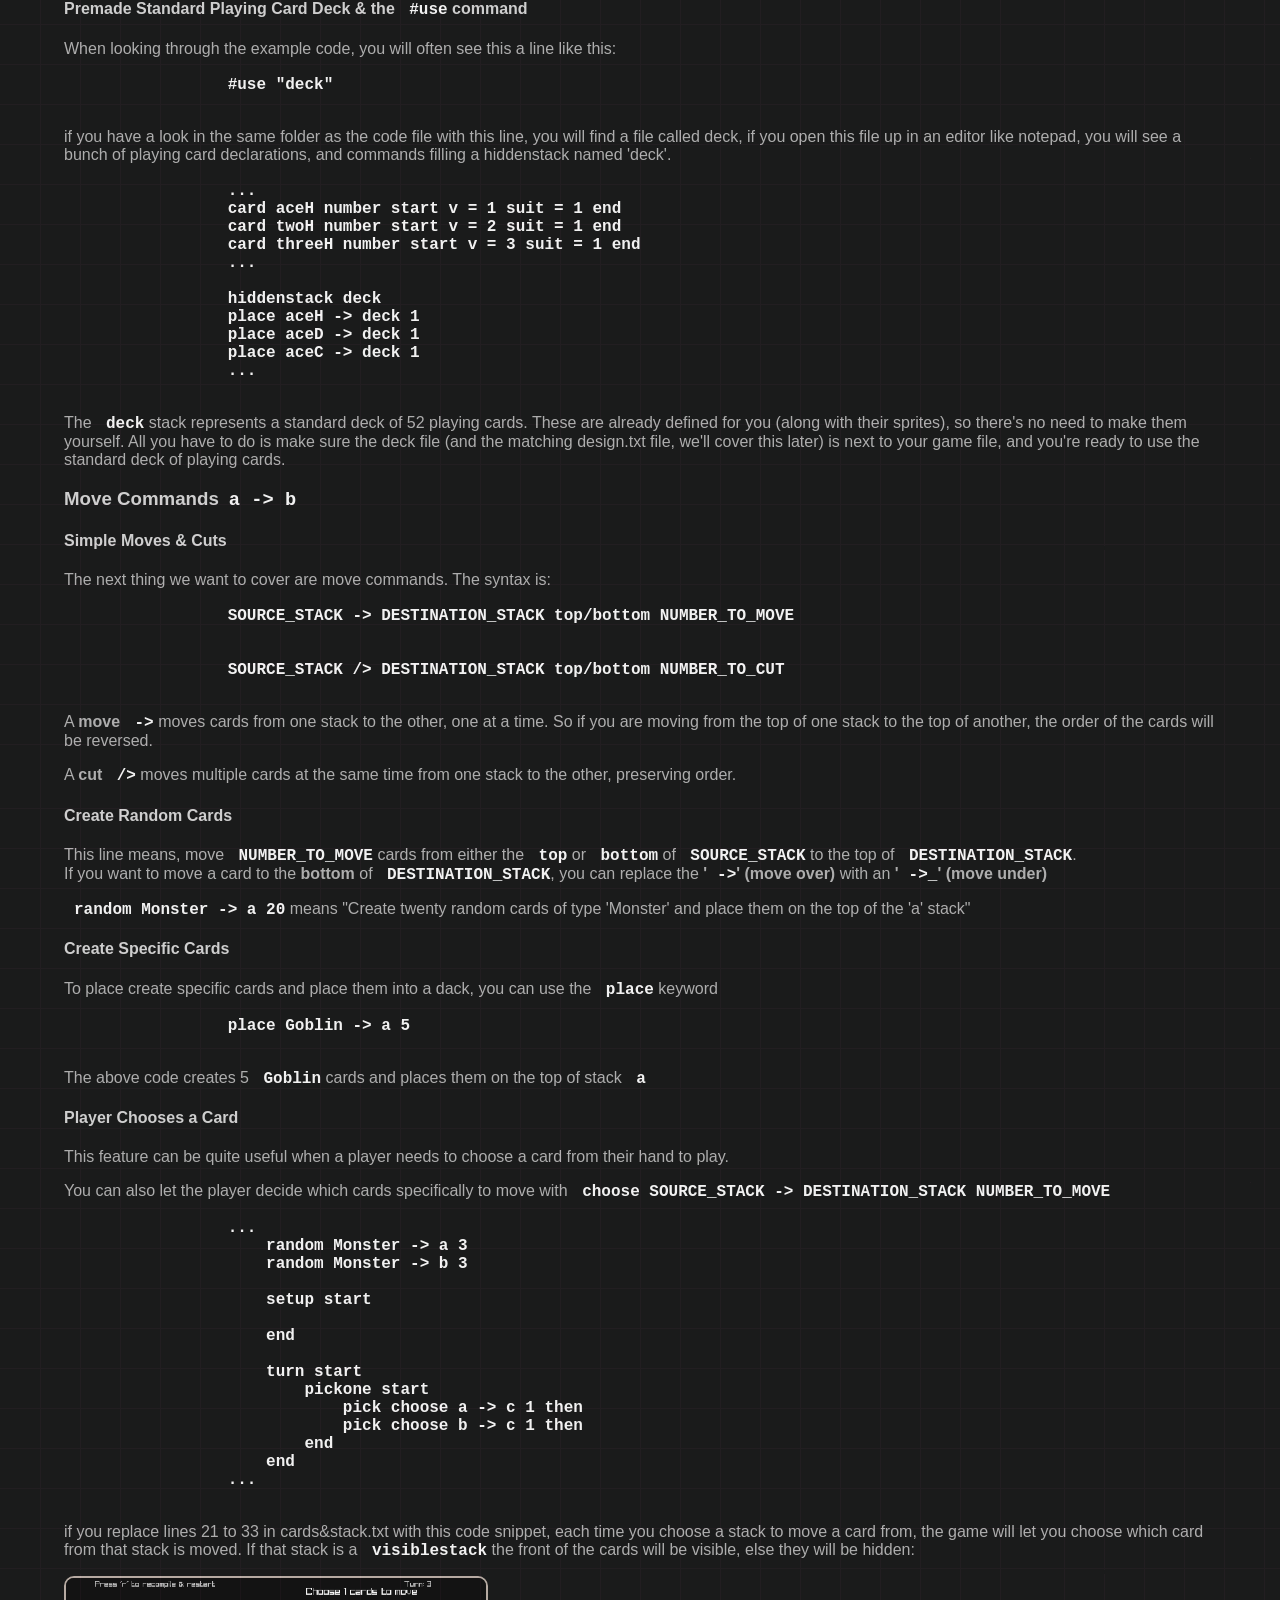
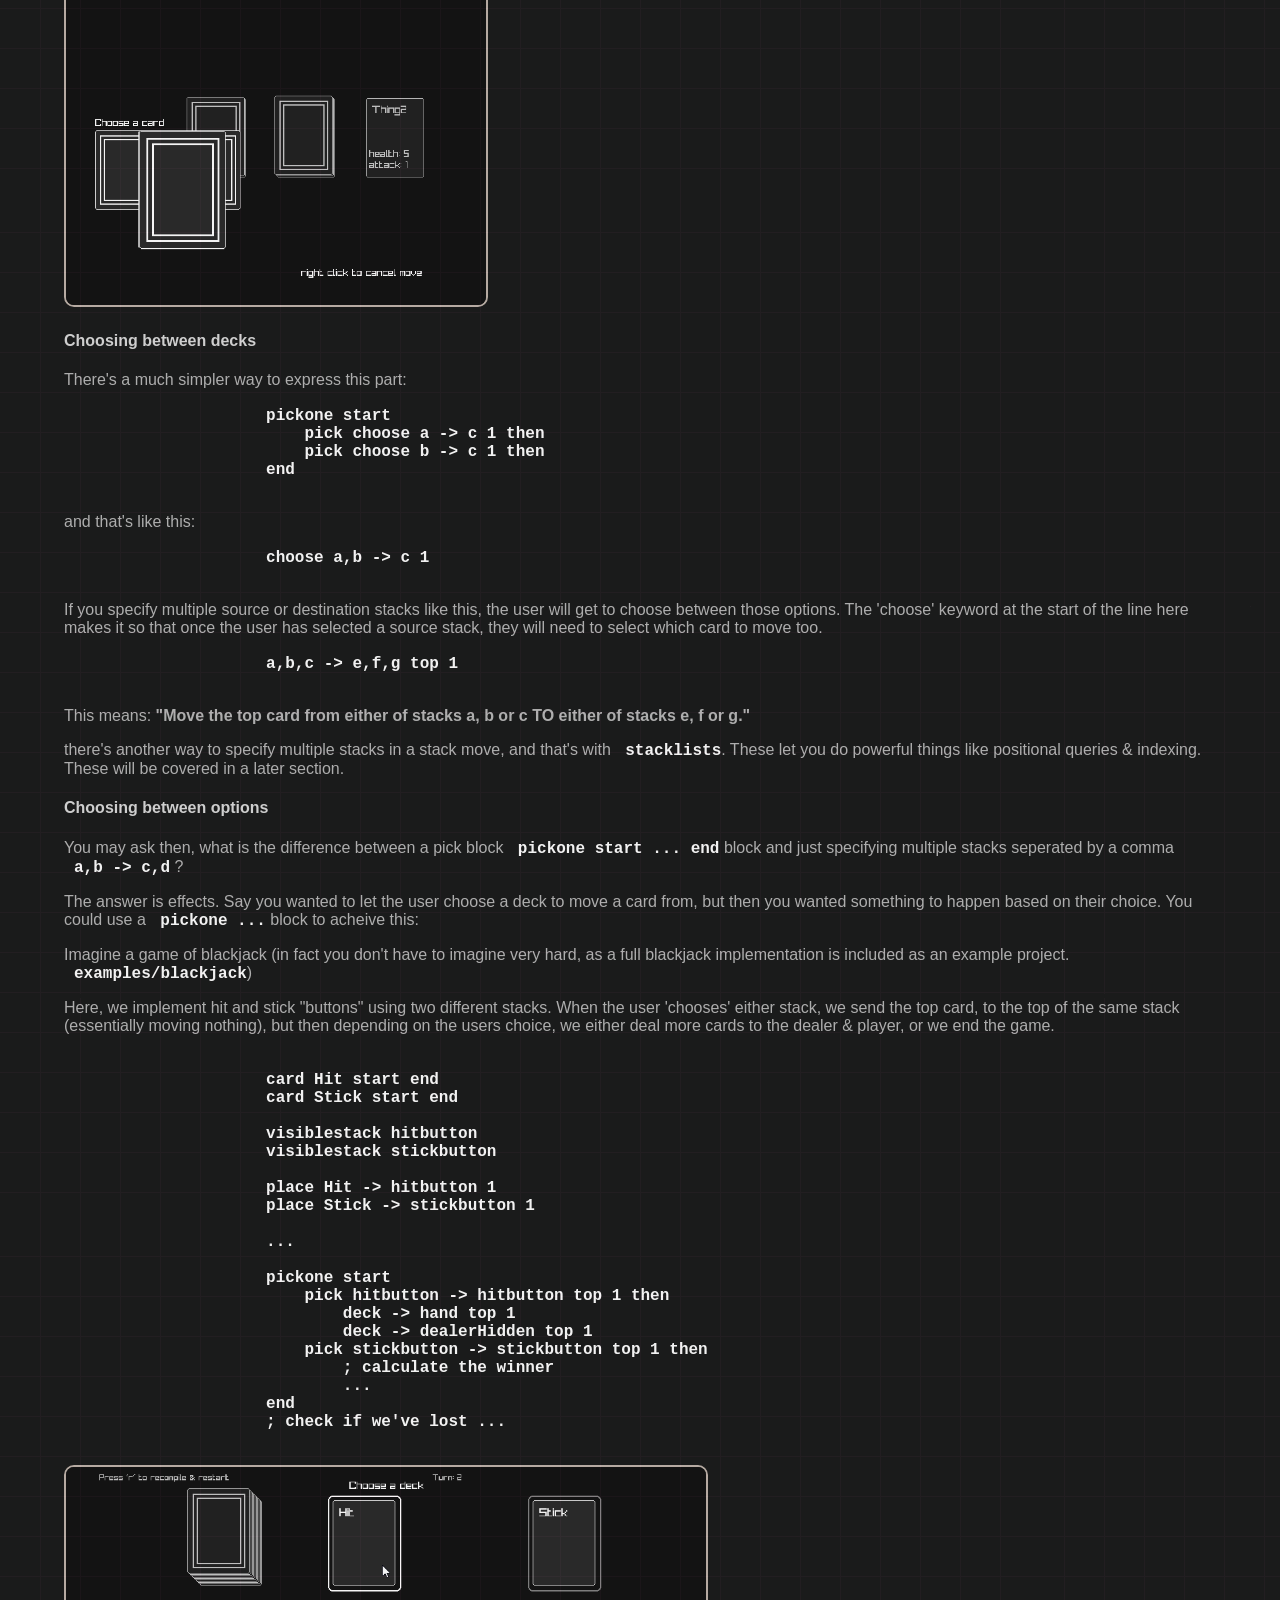
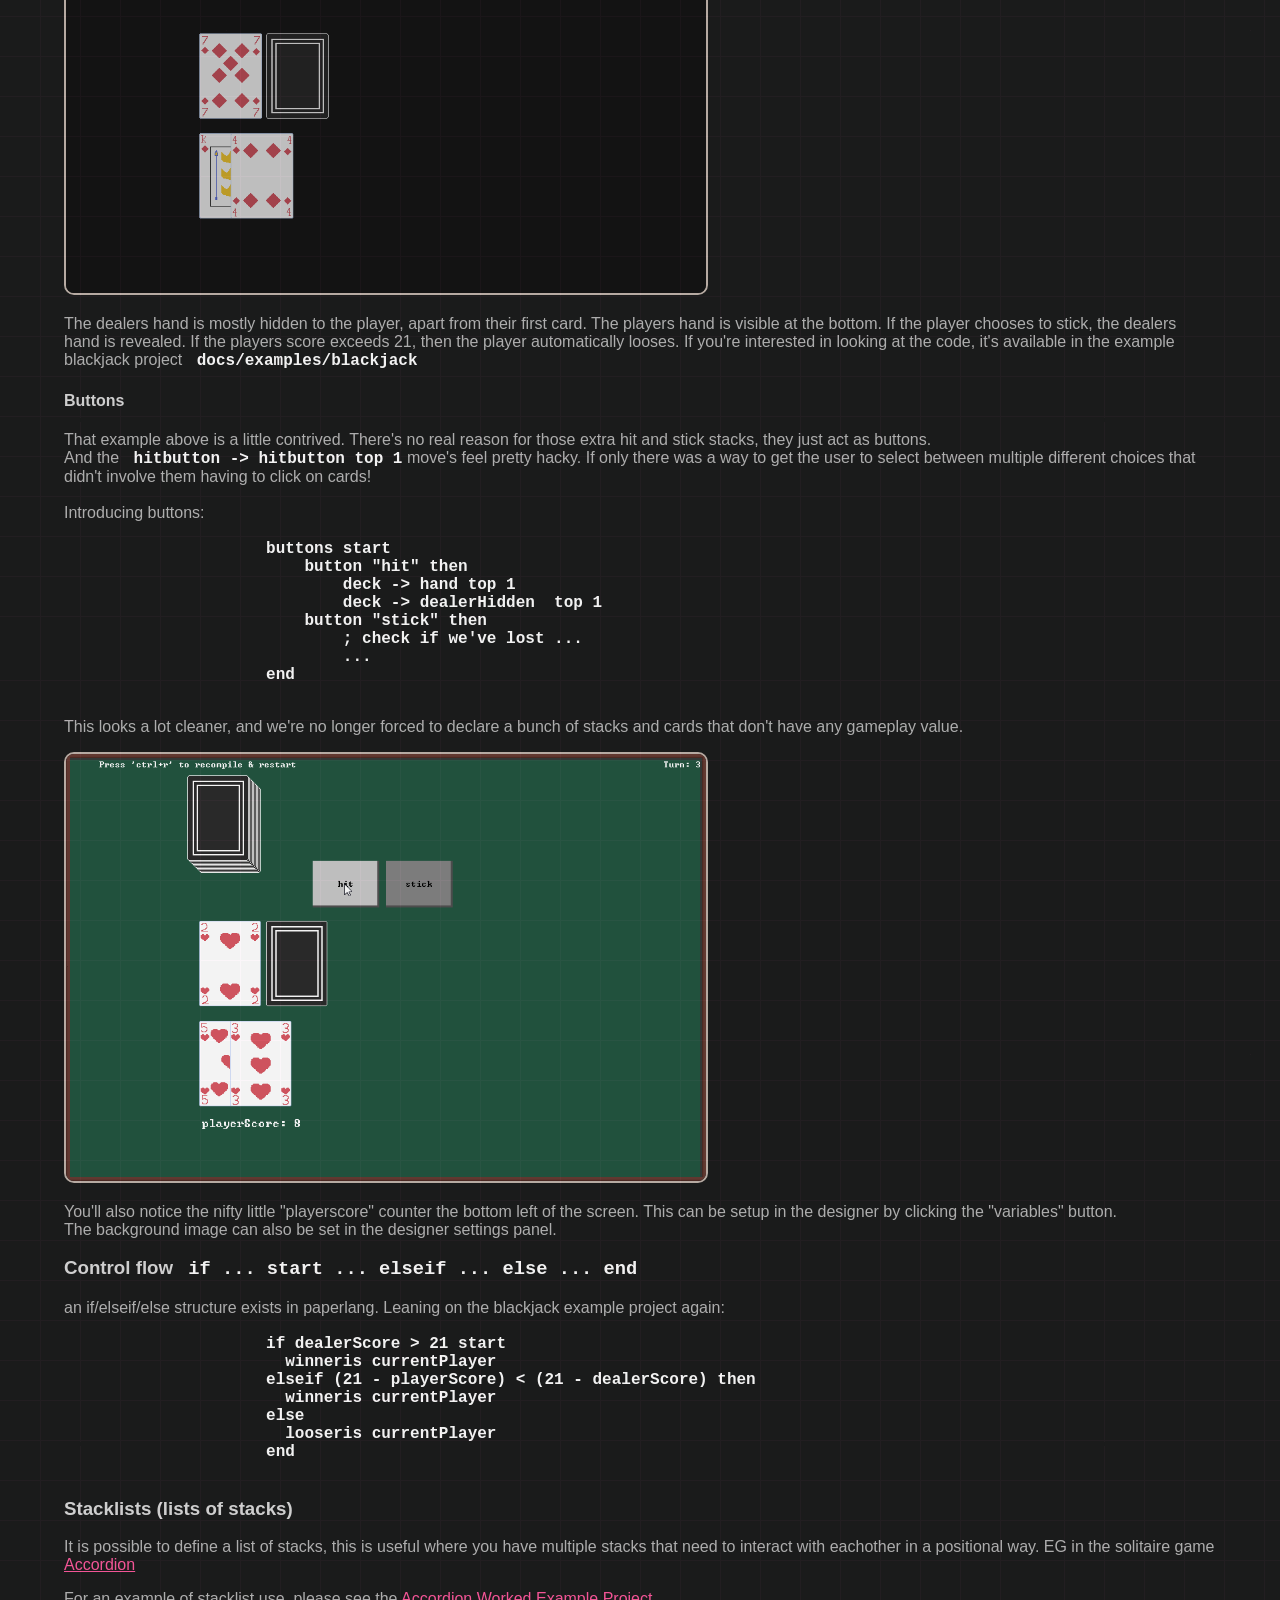
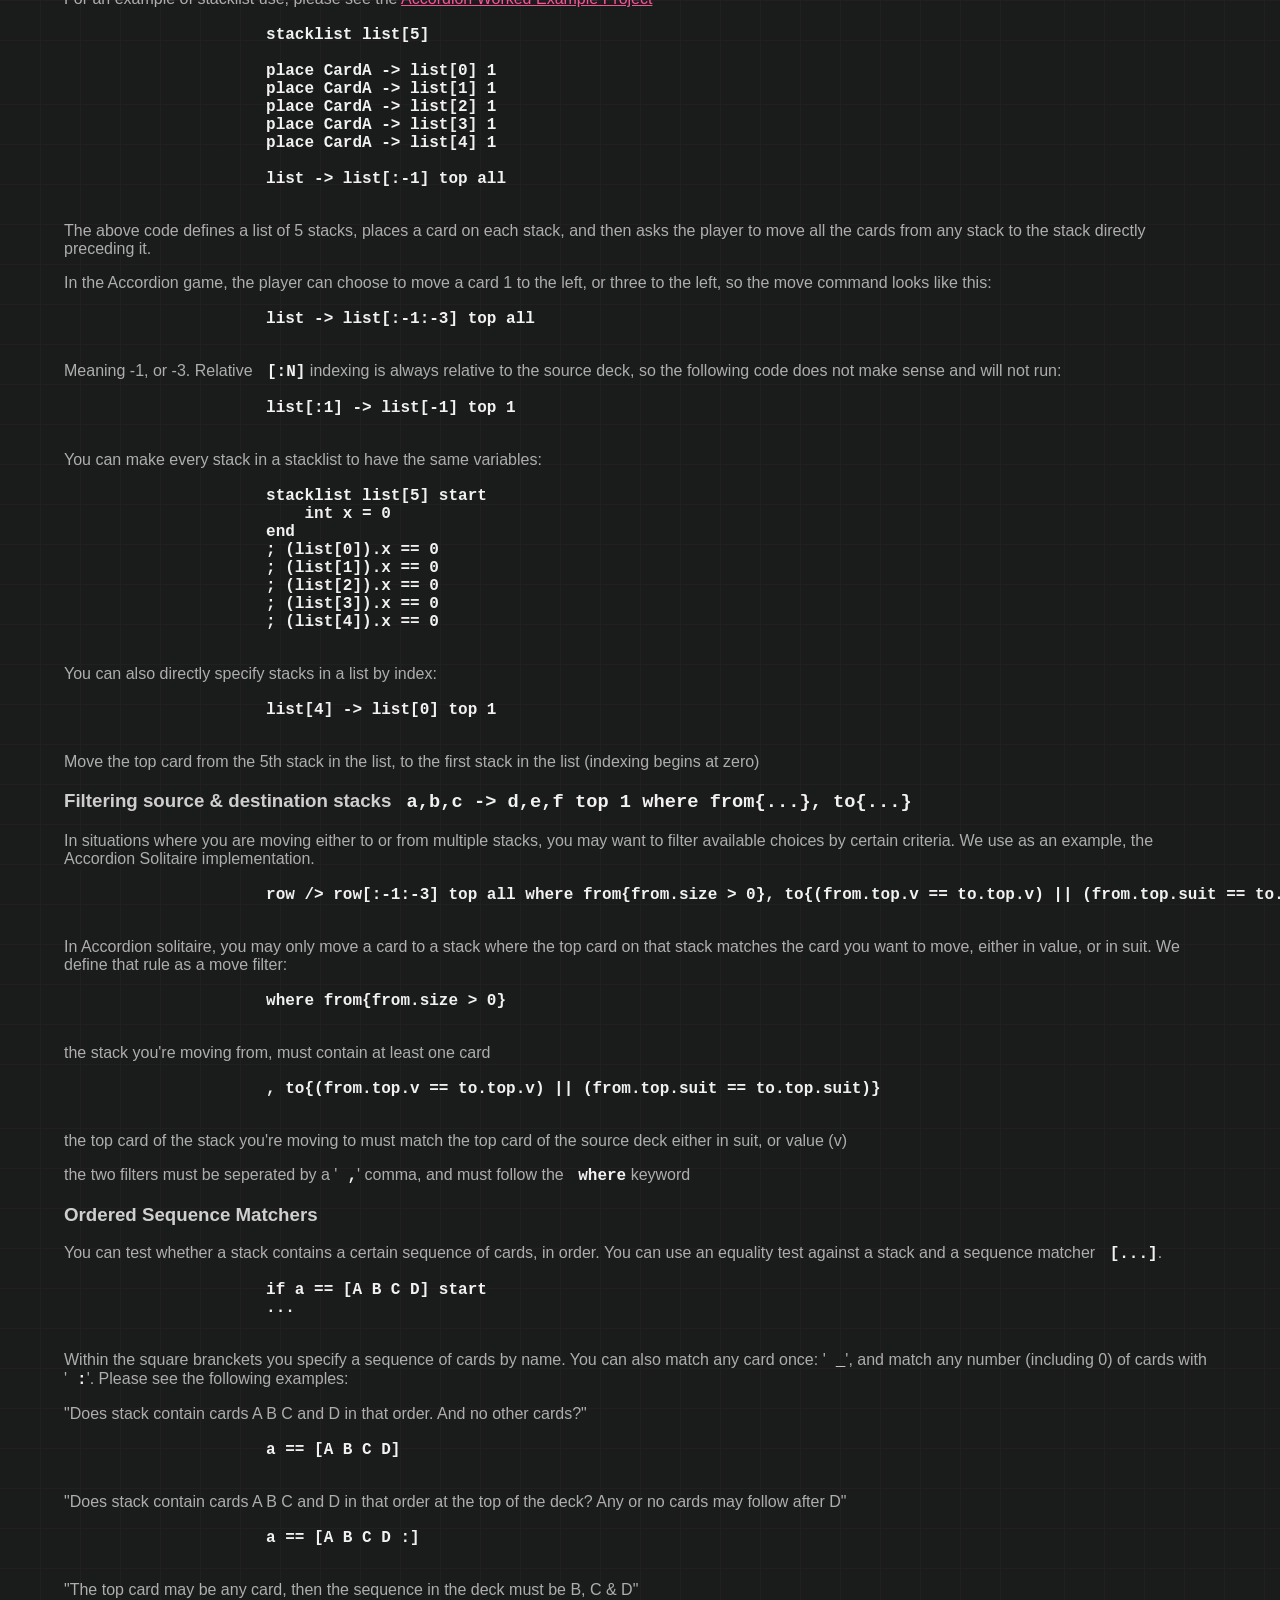
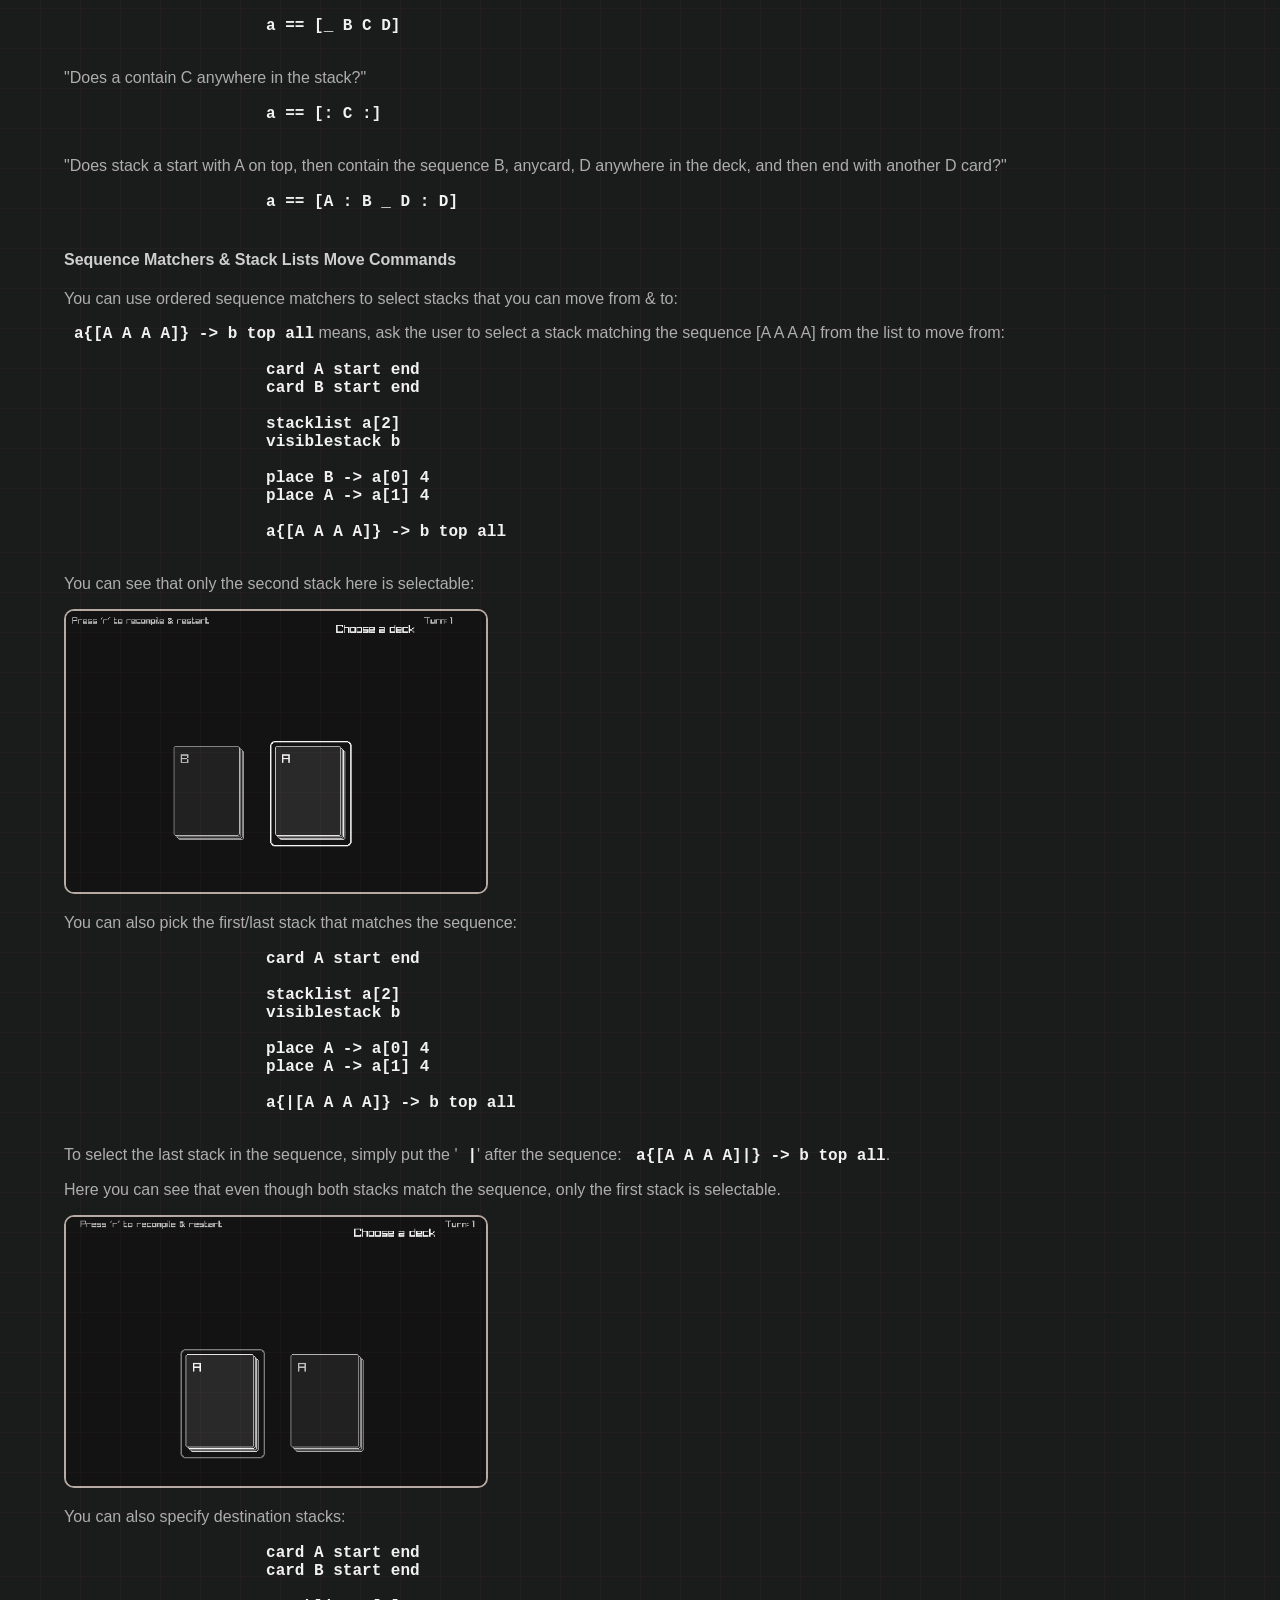
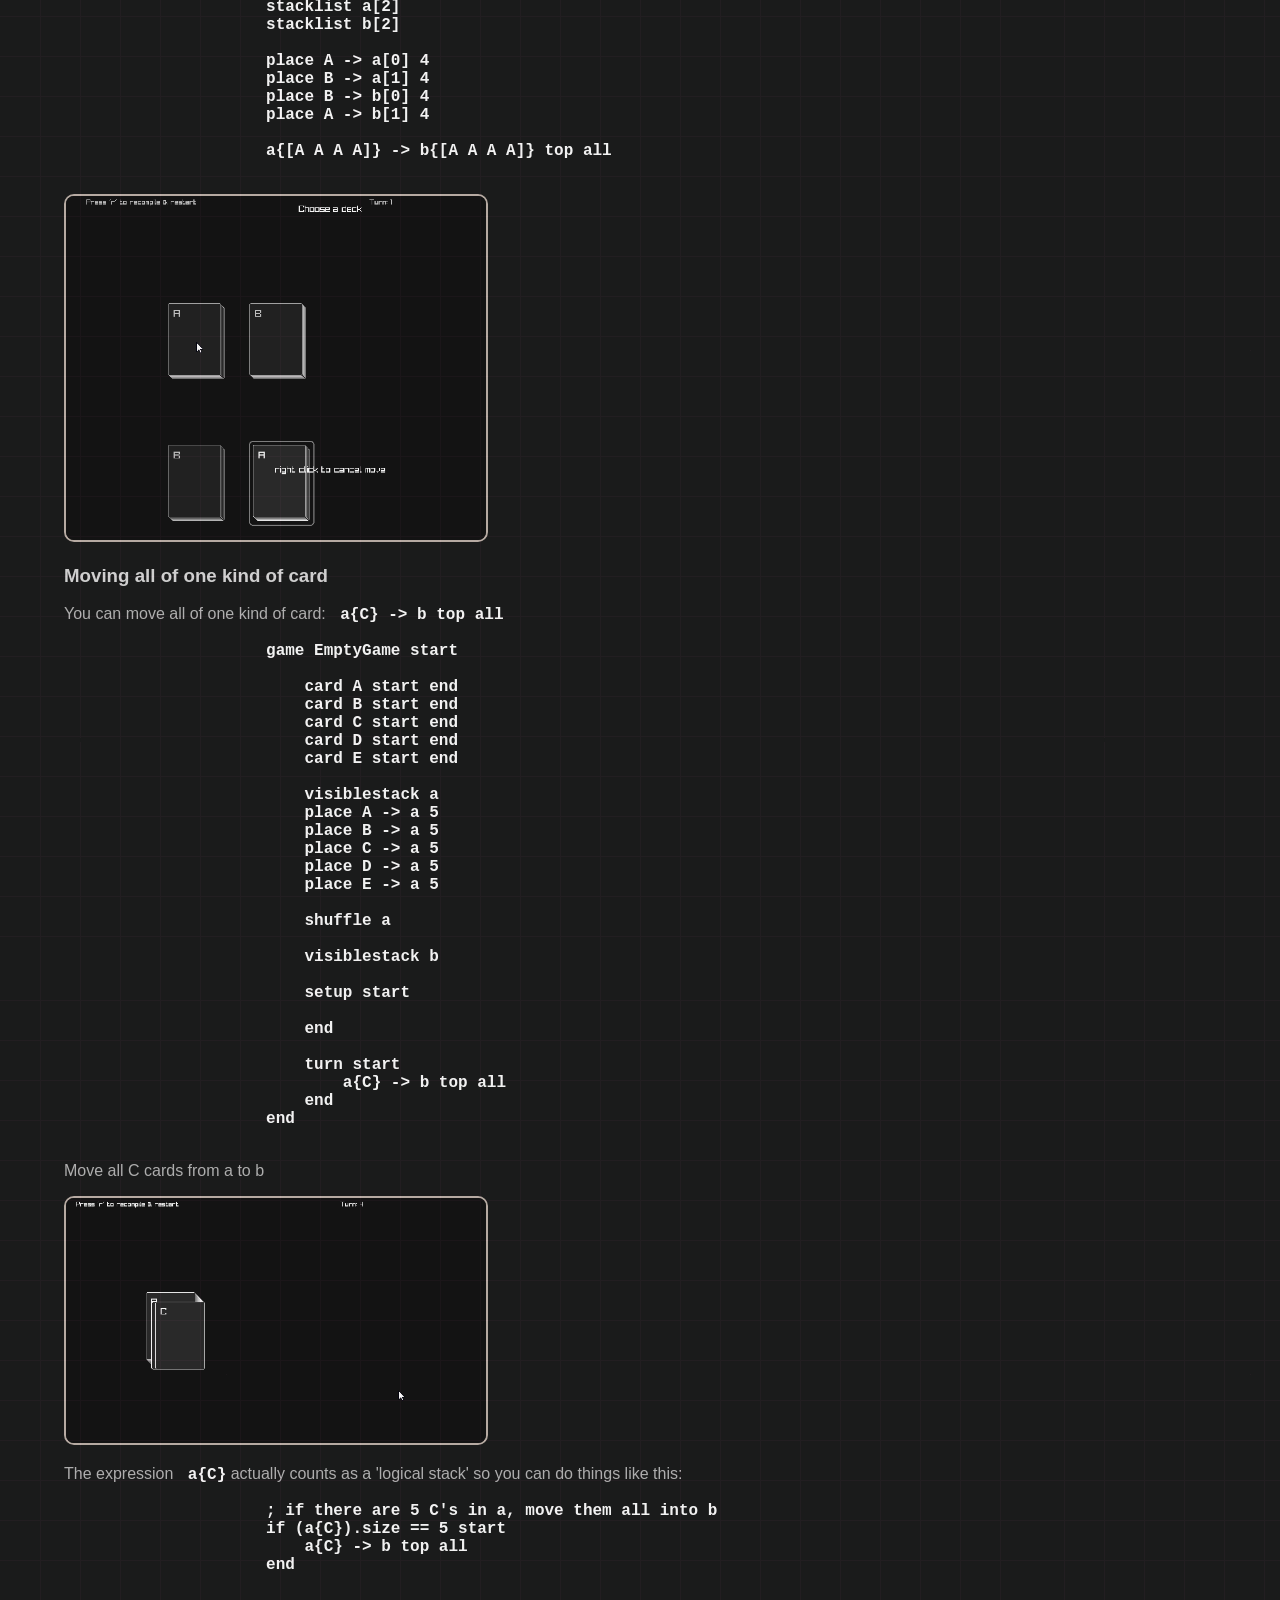
<file: languageguide.html>
<!DOCTYPE html>
<html lang="en">
<head>
    <meta charset="UTF-8">
    <title>Paper Lang</title>
    <link rel="stylesheet" type="text/css" href="css/main.css" />
    <img class="logo" src="img/papertoy_logo.png"/>
</head>
<body>
<a href="index.html">home</a>
<h1>Paperlang Language Guide</h1>
<h3>Contents</h3>
<ol>
    <li><a href="#section1">The Basics</a></li>
    <li><a href="#section2">The Game</a></li>
    <li><a href="#attributes">Variables</a></li>
    <li><a href="#section3">Declaring Cards</a></li>
    <li><a href="#section4">Move Commands</a></li>
    <li><a href="#section5">Simple Moves & Cuts</a></li>
    <li><a href="#section6">Create Random Cards</a></li>
    <li><a href="#section7">Create Specific Cards</a></li>
    <li><a href="#section8">Player Chooses a Card</a></li>
    <li><a href="#section9">Choosing between decks</a></li>
    <li><a href="#section10">Choosing between options</a></li>
    <li><a href="#section10b">Buttons</a></li>
    <li><a href="#section11">Control flow</a></li>
    <li><a href="#section12">Stacklists (lists of stacks)</a></li>
    <li><a href="#section13">Filtering source & destination stacks</a></li>
    <li><a href="#section14">Ordered Sequence Matchers</a></li>
    <li><a href="#section15">Sequence Matchers & Stack Lists Move Commands</a></li>
    <li><a href="#booleanbraces">Moving cards based on their attributes</a></li>
    <li><a href="#section16">Summing up card attributes</a></li>
    <li><a href="#section17">Detecting Card Attribute Sequences in unordered stacks</a></li>
    <li><a href="#section18">Shuffling</a></li>
    <li><a href="#section19">Card movement hooks</a></li>
    <li><a href="#section20">Declaring a winner</a></li>
    <li><a href="#section21">Declaring a loser</a></li>
    <li><a href="#section22">phases</a></li>
    <li><a href="#section23">while loops</a></li>
	<li><a href="#section24">Flipping stacks</a></li>
	<li><a href="#section25">Showing / Hiding stacks</a></li>
	<li><a href="#section26">Stack Grids</a></li>
</ol>

<p>You can open any projects in the Paper Toy tool by entering the main menu with escape, clicking "Load":</p>
<img src="img/menu_load_highlight.png" width="200"/>
<p>and pasting the path to your project from the clipboard by pressing the "Paste from clipboard" button.</p>
<img src="img/pastpath.png" width="540"/>
<p>Then Selecting the game file, and hitting the load button</p>
<h4>press 'r' on your keyboard to start or restart the game once it has been loaded (this also recompiles the code if you've made any changes)</h4>

        <h3 id="section1">The Basics</h3>
        <p>
            Paperlang is a programming language for card games.
        </p>

        <p>
            The two basic concepts in Paperlang are Cards and Stacks. Cards & Stacks may both contain attributes. Stacks contain some builtin attributes that hold important state, like <span class="code notranslate">size</span> for the size, <span class="code notranslate">top</span> for the top card, <span class="code notranslate">bottom</span> for the bottom card.
        </p>
        <pre class="code notranslate">
            card MyFirstCard start
                int h = 0
            end

            MyFirstCard.h ; access 'h'

            visiblestack hand

            place MyFirstCard -> hand 1

            hand.size == 1 ; hand contains 1 card, so it's size is 1
            hand.top == MyFirstCard ; the top card in a is 'MyFirstCard'
            hand.bottom == B ; the bottom card in a is also 'MyFirstCard'

            card MySecondCard start
                int h
            end

            place MySecondCard -> hand 1
            hand.size == 2 ; a now contains 2 cards
            hand.top-1 == MyFirstCard ; the second from top is still MyFirstCard
            hand.top == MySecondCard ;the top card is now MySecondCard

            int hand.customVariable ; stacks can have attributes assigned to them
            hand.customVariable = 5 ; and assigned to
        </pre>

        <p>
            There are two kinds of stacks, visible and hidden:
        </p>

        <pre class="code notranslate">
            game Example start

                card A start end

                visiblestack a
                hiddenstack b

                place A -> a 5
                place A -> b 5

                setup start

                end

                turn start

                end
            end
        </pre>
        <p>
            Here a is visible (faceup), and b is hidden (facedown)
        </p>
        <img src="img/stacktypes.png" width="420"/>
        <p>
            You can chage how the stacks & cards are displayed using the design tool. You can access the design tool from the escape menu
        </p>
        <img src="img/designtool.png" width="420"/>
        <p>
            Lets see what happens when we change the orientation of stack b to 'Horizontal'...
        </p>
        <img src="img/orientationchange.png" width="420"/>

        <p>
            You can also assign sprites to cards from here. Sprite paths are relative to the game code directory.
        </p>
        <img src="img/sprites.png" width="420"/><br/>
        <img src="img/spritesinuse.png" width="420"/>


        <h3 id="section2">The Game</h3>
        This is the simplest game you can create
        <pre class="code notranslate">
            game EmptyGame start
                setup start

                end

                turn start

                end
            end
        </pre>

        <p>Notice the <span class="code notranslate">setup</span> and <span class="code notranslate">turn</span> blocks denoted buy the start and end tags.</p>
        <p>Any code in the setup block will run at the start of the game. And any code in the turn block will run every turn.</p>
        <p>You can place code outside of the setup block, and that will get run before the game starts. However, anything that happens in the setup block will be fully animated and visible to the player.</p>
        <p>For example, when dealing out cards, maybe you want the player to see the cards being dealt out one by one, instead of starting the game with a full hand. Then you would put the dealing code inside the <span class="code notranslate">setup start ... end</span> block</p>
        <p>If you load this example into PaperToy, you will notice that the turn counter goes up automatically, this is because nothing inside the turn block is asking the user for any input. If no user input is nessecary, a turn will proceed automatically.</p>
        <p>This game is empty, so we end up with an empty screen</p>
        <h3 id="attributes">Variables</h3>
        <p>
            As in most programming languages, paperlang has variables. There are different types of variables. Right now only integer numbers (whole numbers) and booleans (true or false) are available.
            Strings (text) are planned for a future update. floats (decimal numbers like 1.25) will added if there is demand for it.
        </p>
        <p>
            variables are declared like so:
        </p>
        <pre class="code notranslate">
            game mygame start
                int i
                i = 5

                int j = 4

                ...

                turn start
                    bool weWon = false
                end
                ...
            end
        </pre>
        <p>
            As you can see, you can declare and assign attributes in the same line, or on different lines.
            Variables declared inside blocks are not visible to code outside of that block, but variables declared
            outside a block are visible to code inside that block. For instance in the above example
            <span class="code notranslate">i</span> & <span class="code notranslate">j</span> can both be accessed from
            the <span class="code notranslate">turn</span> block, but <span class="code notranslate">weWon</span> cannot
            be accessed outside the <span class="code notranslate">turn</span> block.
        </p>
        <p>Small technical detail (for interest only): the following two peices of code compile to exactly the same bytecode:</p>
        <pre class="code notranslate">
            int i
            i = 5
        </pre>
        <pre class="code notranslate">
            int i = 5
        </pre>
        <p>
            Stacks can have their own variables:
        </p>
        <pre class="notranslate code">
            visiblestack spells start
                bool forSpells = true
            end

            visiblestack monsters start
                bool forMonsters = true
            end
        </pre>
        <h3 id="section3">Declaring Cards <span class="code notranslate">card MyCard start ... end</span></h3>
            <p>
                The first thing we should cover here is how to make a card.
                Cards are declared like so:
            </p>
                <pre class="code notranslate">
                    card Monster start
                        int defence
                        int attack
                    end
                </pre>
            <p>
                This delcares a Monster card. But what if we want multiple types of monsters? And what if we want to
                easily fill a stack of cards with random monsters? Well that's where 'parent' cards come in.
            </p>
            <pre class="code notranslate">
                card Monster start
                    int defence
                    int attack
                end

                card Goblin Monster start
                    defense=5
                    attack=5
                end

                card Hobold Monster start
                    defense=10
                    attack=2
                end

                card Elf Monster start
                    defense=2
                    attack=8
                end
            </pre>
            <p>
                Here we create three different kinds of Monster: <span class="code notranslate">Goblin Hobold Elf</span> each with different defense and attack stats.
            </p>
            <p>
                You can change an attribute for one individual card:
            </p>
            <pre class="code notranslate">
                monsterStack.top.defense = 0
            </pre>

            <p>
                But how would we fill a stack with random Monster cards? Like this:
            </p>
            <pre class="code notranslate">
                hiddenstack monsters
                random Monster -> monsters 100
            </pre>
            <h4>Premade Standard Playing Card Deck & the <span class="code notranslate">#use</span> command</h4>
            <p>
                When looking through the example code, you will often see this a line like this:
            </p>
            <pre class="code notranslate">
                #use "deck"
            </pre>
            <p>
                if you have a look in the same folder as the code file with this line, you will find a file called deck, if you open this file up in an editor like notepad, you will see
                a bunch of playing card declarations, and commands filling a hiddenstack named 'deck'.
            </p>
            <pre class="code notranslate">
                ...
                card aceH number start v = 1 suit = 1 end
                card twoH number start v = 2 suit = 1 end
                card threeH number start v = 3 suit = 1 end
                ...

                hiddenstack deck
                place aceH -> deck 1
                place aceD -> deck 1
                place aceC -> deck 1
                ...
            </pre>
            <p>
                The <span class="code notranslate">deck</span> stack represents a standard deck of 52 playing cards. These are already defined for you (along with their sprites), so there's no need to make them yourself. All you have to do is make sure the deck file (and the matching design.txt file, we'll cover this later) is next to your game file, and you're ready to use the standard deck of playing cards.
            </p>
            <h3 id="section4">Move Commands<span class="code notranslate">a -> b</span></h3>
            <h4 id="section5">Simple Moves & Cuts</h4>
            <p>The next thing we want to cover are move commands. The syntax is:</p>
            <pre class="code notranslate">
                SOURCE_STACK -> DESTINATION_STACK top/bottom NUMBER_TO_MOVE
            </pre>
            <pre class="code notranslate">
                SOURCE_STACK /> DESTINATION_STACK top/bottom NUMBER_TO_CUT
            </pre>
            <p>A <b>move</b> <span class="code notranslate">-></span> moves cards from one stack to the other, one at a time. So if you are moving from the top of one stack to the top of another, the order of the cards will be reversed.</p>
            <p>A <b>cut</b> <span class="code notranslate">/></span> moves multiple cards at the same time from one stack to the other, preserving order.</p>
            <h4 id="section6">Create Random Cards</h4>
            <p>This line means, move <span class="code notranslate">NUMBER_TO_MOVE</span> cards from either the <span class="code notranslate">top</span> or <span class="code notranslate">bottom</span> of <span class="code notranslate">SOURCE_STACK</span> to the top of <span class="code notranslate">DESTINATION_STACK</span>.<br/>
                If you want to move a card to the <b>bottom</b> of <span class="code notranslate">DESTINATION_STACK</span>, you can replace the <b>'<span class="code notranslate">-></span>' (move over)</b> with an <b>'<span class="code notranslate">->_</span>' (move under)</b></p>
            <p><span class="code notranslate"> random Monster -> a 20</span> means "Create twenty random cards of type 'Monster' and place them on the top of the 'a' stack"</p>

            <h4 id="section7">Create Specific Cards</h4>
            <p>
                To place create specific cards and place them into a dack, you can use the <span class="code notranslate">place</span> keyword
            </p>
            <pre class="code notranslate">
                place Goblin -> a 5
            </pre>
            <p>
                The above code creates 5 <span class="code notranslate">Goblin</span> cards and places them on the top of stack <span class="code notranslate">a</span>
            </p>

            <h4 id="section8">Player Chooses a Card</h4>
            <p>This feature can be quite useful when a player needs to choose a card from their hand to play.</p>
            <p>You can also let the player decide which cards specifically to move with <span class="code notranslate">choose SOURCE_STACK -> DESTINATION_STACK NUMBER_TO_MOVE</span></p>

            <pre class="code notranslate">
                ...
                    random Monster -> a 3
                    random Monster -> b 3

                    setup start

                    end

                    turn start
                        pickone start
                            pick choose a -> c 1 then
                            pick choose b -> c 1 then
                        end
                    end
                ...
            </pre>

            <p>if you replace lines 21 to 33 in cards&stack.txt with this code snippet, each time you choose a stack to move a card from, the game will let you choose which card from that stack is moved.
                If that stack is a <span class="code notranslate">visiblestack</span> the front of the cards will be visible, else they will be hidden:</p>
            <img src="img/choosemove.png" width="420"/>
            <h4 id="section9">Choosing between decks</h4>
            <p>
                There's a much simpler way to express this part:

                <pre class="code notranslate">
                    pickone start
                        pick choose a -> c 1 then
                        pick choose b -> c 1 then
                    end
                </pre>
                <p>
                and that's like this:
                </p>
                <pre class="code notranslate">
                    choose a,b -> c 1
                </pre>
                <p>
                If you specify multiple source or destination stacks like this, the user will get to choose between those options. The 'choose' keyword at the start of the line here makes it so that once the user has selected a source stack, they will need to select which card to move too.
                </p>
                <pre class="code notranslate">
                    a,b,c -> e,f,g top 1
                </pre>
                <p>
                    This means: <b>"Move the top card from either of stacks a, b or c TO either of stacks e, f or g."</b><br/>
                </p>
                <p>
                    there's another way to specify multiple stacks in a stack move, and that's with <span class="code notranslate">stacklists</span>. These let you do powerful things like positional queries & indexing. These will be covered in a later section.
                </p>
                <h4 id="section10">Choosing between options</h4>
                <p>
                    You may ask then, what is the difference between a pick block <span class="code notranslate">pickone start ... end</span> block and just specifying multiple stacks seperated by a comma <span class="code notranslate">a,b -> c,d</span> ?
                </p>
                <p>
                    The answer is effects. Say you wanted to let the user choose a deck to move a card from, but then you wanted something to happen based on their choice. You could use a <span class="code notranslate">pickone ...</span> block to acheive this:
                </p>
                <p>
                    Imagine a game of blackjack (in fact you don't have to imagine very hard, as a full blackjack implementation is included as an example project. <span class="code notranslate">examples/blackjack</span>)
                </p>

                <p>Here, we implement hit and stick "buttons" using two different stacks. When the user 'chooses' either stack, we send the top card, to the top of the same stack (essentially moving nothing), but then depending on the users choice, we either deal more cards to the dealer & player, or we end the game.</p>

                <pre class="code notranslate">

                    card Hit start end
                    card Stick start end

                    visiblestack hitbutton
                    visiblestack stickbutton

                    place Hit -> hitbutton 1
                    place Stick -> stickbutton 1

                    ...

                    pickone start
                        pick hitbutton -> hitbutton top 1 then
                            deck -> hand top 1
                            deck -> dealerHidden top 1
                        pick stickbutton -> stickbutton top 1 then
                            ; calculate the winner
                            ...
                    end
                    ; check if we've lost ...
                </pre>
                <img src="img/blackjack.gif" width="640">
                <p>The dealers hand is mostly hidden to the player, apart from their first card. The players hand is visible at the bottom. If the player chooses to stick, the dealers hand is revealed. If the players score exceeds 21, then the player automatically looses. If you're interested in looking at the code, it's available in the example blackjack project <span class="code notranslate">docs/examples/blackjack</span></p>
                <h4 id="section10b">Buttons</h4>
                <p>
                    That example above is a little contrived. There's no real reason for those extra hit and stick stacks, they just act as buttons.
                    <br/>
                    And the <span class="code notranslate">hitbutton -> hitbutton top 1</span> move's feel pretty hacky. If only there was a way to get the user to select between multiple different choices that didn't involve them having to click on cards!
                    <br/><br/>
                    Introducing buttons:
                </p>
                <pre class="code notranslate">
                    buttons start
                        button "hit" then
                            deck -> hand top 1
                            deck -> dealerHidden  top 1
                        button "stick" then
                            ; check if we've lost ...
                            ...
                    end
                </pre>
                <p>
                    This looks a lot cleaner, and we're no longer forced to declare a bunch of stacks and cards that don't have any gameplay value.
                </p>
                <img src="img/blackjackbuttons.gif" width="640"></img>
                <p>
                    You'll also notice the nifty little "playerscore" counter the bottom left of the screen. This can be setup in the designer by clicking the "variables" button.
                    <br/>The background image can also be set in the designer settings panel.
                </p>
                <h3 id="section11">Control flow <span class="code notranslate">if ... start ... elseif ... else ... end</span> </h3>
                <p>
                    an if/elseif/else structure exists in paperlang. Leaning on the blackjack example project again:
                </p>
                <pre class="code notranslate">
                    if dealerScore > 21 start
                      winneris currentPlayer
                    elseif (21 - playerScore) < (21 - dealerScore) then
                      winneris currentPlayer
                    else
                      looseris currentPlayer
                    end
                </pre>

                <h3 id="section12">Stacklists (lists of stacks)</h3>
                <p>It is possible to define a list of stacks, this is useful where you have multiple stacks that need to interact with eachother in a positional way. EG in the solitaire game <a href="https://bicyclecards.com/how-to-play/accordion/">Accordion</a></p>
                <p>For an example of stacklist use, please see the <a href="accordion_workedexample.html">Accordion Worked Example Project</a></p>
                <pre class="code notranslate">
                    stacklist list[5]

                    place CardA -> list[0] 1
                    place CardA -> list[1] 1
                    place CardA -> list[2] 1
                    place CardA -> list[3] 1
                    place CardA -> list[4] 1

                    list -> list[:-1] top all
                </pre>
                <p>
                    The above code defines a list of 5 stacks, places a card on each stack, and then asks the player to move all the cards from any stack to the stack directly preceding it.
                </p>

                <p>
                    In the Accordion game, the player can choose to move a card 1 to the left, or three to the left, so the move command looks like this:
                </p>
                <pre class="code notranslate">
                    list -> list[:-1:-3] top all
                </pre>
                <p>
                    Meaning -1, or -3.
                    Relative <span class="code notranslate">[:N]</span> indexing is always relative to the source deck, so the following code does not make sense and will not run:
                </p>
                <pre class="code notranslate">
                    list[:1] -> list[-1] top 1
                </pre>
                <p>
                    You can make every stack in a stacklist to have the same variables:
                </p>
                <pre class="code notranslate">
                    stacklist list[5] start
                        int x = 0
                    end
                    ; (list[0]).x == 0
                    ; (list[1]).x == 0
                    ; (list[2]).x == 0
                    ; (list[3]).x == 0
                    ; (list[4]).x == 0
                </pre>

                <p>
                    You can also directly specify stacks in a list by index:
                </p>
                <pre class="code notranslate">
                    list[4] -> list[0] top 1
                </pre>
                <p>
                    Move the top card from the 5th stack in the list, to the first stack in the list (indexing begins at zero)
                </p>

                <h3 id="section13">Filtering source & destination stacks <span class="code notranslate"> a,b,c -> d,e,f top 1 where from{...}, to{...} </span></h3>
                <p>
                    In situations where you are moving either to or from multiple stacks, you may want to filter available choices by certain criteria. We use as an example, the Accordion Solitaire implementation.
                </p>
                <pre class="code notranslate">
                    row /> row[:-1:-3] top all where from{from.size > 0}, to{(from.top.v == to.top.v) || (from.top.suit == to.top.suit)}
                </pre>
                <p>
                    In Accordion solitaire, you may only move a card to a stack where the top card on that stack matches the card you want to move, either in value, or in suit. We define that rule as a move filter:
                </p>
                <pre class="code notranslate">
                    where from{from.size > 0}
                </pre>
                <p>
                    the stack you're moving from, must contain at least one card
                </p>
                <pre class="code notranslate">
                    , to{(from.top.v == to.top.v) || (from.top.suit == to.top.suit)}
                </pre>
                <p>
                    the top card of the stack you're moving to must match the top card of the source deck either in suit, or value (v)
                </p>
                <p> the two filters must be seperated by a '<span class="code notranslate">,</span>' comma, and must follow the <span class="code notranslate">where</span> keyword</p>
                <h3 id="section14">Ordered Sequence Matchers</h3>
                <p>
                    You can test whether a stack contains a certain sequence of cards, in order. You can use an equality test against a stack and a sequence matcher <span class="code notranslate">[...]</span>.
                </p>
                <pre class="code notranslate">
                    if a == [A B C D] start
                    ...
                </pre>
                <p>
                    Within the square branckets you specify a sequence of cards by name. You can also match any card once: '<span class="code notranslate">_</span>', and match any number (including 0) of cards with '<span class="code notranslate">:</span>'. Please see the following examples:
                </p>
                <p>
                    "Does stack contain cards A B C and D in that order. And no other cards?"
                </p>
                <pre class="code notranslate">
                    a == [A B C D]
                </pre>
                <p>
                    "Does stack contain cards A B C and D in that order at the top of the deck? Any or no cards may follow after D"
                </p>
                <pre class="code notranslate">
                    a == [A B C D :]
                </pre>
                <p>
                    "The top card may be any card, then the sequence in the deck must be B, C & D"
                </p>
                <pre class="code notranslate">
                    a == [_ B C D]
                </pre>
                <p>
                    "Does a contain C anywhere in the stack?"
                </p>
                <pre class="code notranslate">
                    a == [: C :]
                </pre>
                <p>
                    "Does stack a start with A on top, then contain the sequence B, anycard, D anywhere in the deck, and then end with another D card?"
                </p>
                <pre class="code notranslate">
                    a == [A : B _ D : D]
                </pre>

                <h4 id="section15">Sequence Matchers & Stack Lists Move Commands</h4>
                <p>
                    You can use ordered sequence matchers to select stacks that you can move from & to:
                </p>
                <p><span class="code notranslate">a{[A A A A]} -> b top all</span> means, ask the user to select a stack matching the sequence [A A A A] from the list to move from:</p>
                <pre class="code notranslate">
                    card A start end
                    card B start end

                    stacklist a[2]
                    visiblestack b

                    place B -> a[0] 4
                    place A -> a[1] 4

                    a{[A A A A]} -> b top all
                </pre>
                <p>You can see that only the second stack here is selectable:</p>
                <img src="img/orderedsquencematcher.png" width="420"/>
                <p>
                    You can also pick the first/last stack that matches the sequence:
                </p>
                <pre class="code notranslate">
                    card A start end

                    stacklist a[2]
                    visiblestack b

                    place A -> a[0] 4
                    place A -> a[1] 4

                    a{|[A A A A]} -> b top all
                </pre>
<p>To select the last stack in the sequence, simply put the '<span class="code notranslate">|</span>' after the sequence: <span class="code notranslate">a{[A A A A]|} -> b top all</span>.
    </p><p>Here you can see that even though both stacks match the sequence, only the first stack is selectable.</p>
                <img src="img/matchfirstinsequence.png" width="420"/>

                <p>You can also specify destination stacks:</p>
                <pre class="code notranslate">
                    card A start end
                    card B start end

                    stacklist a[2]
                    stacklist b[2]

                    place A -> a[0] 4
                    place B -> a[1] 4
                    place B -> b[0] 4
                    place A -> b[1] 4

                    a{[A A A A]} -> b{[A A A A]} top all
                </pre>
                <img src="img/destinationstackmatcher.gif" width="420"/>
                <h3>Moving all of one kind of card</h3>
                <p>You can move all of one kind of card: <span class="code notranslate">a{C} -> b top all</span></p>
                <pre class="code notranslate">
                    game EmptyGame start

                        card A start end
                        card B start end
                        card C start end
                        card D start end
                        card E start end

                        visiblestack a
                        place A -> a 5
                        place B -> a 5
                        place C -> a 5
                        place D -> a 5
                        place E -> a 5

                        shuffle a

                        visiblestack b

                        setup start

                        end

                        turn start
                            a{C} -> b top all
                        end
                    end
                </pre>
                <p>Move all C cards from a to b</p>
                <img src="img/moveCardsOfType.gif" width="420"/>
                <p>
                    The expression <span class="code notranslate">a{C}</span> actually counts as a 'logical stack' so you can do things like this:
                </p>
                <pre class="code notranslate">
                    ; if there are 5 C's in a, move them all into b
                    if (a{C}).size == 5 start
                        a{C} -> b top all
                    end
                </pre>
                <h3 id="booleanbraces">Moving cards based on their attributes</h3>
                <p>You can also put logical expressions inside braces: <span class="code notranslate">a{x > 5}</span></p>
                <pre class="code notranslate">
                    ...
                    card A start
                        int x = 5
                    end
                    card B start
                        int x = 2
                    end
                    ...
                    a{x > 4} -> b top all
                </pre>
                <p>Here we move cards who's x attribute is greater than 4 to the b stack</p>
                <h3 id="section16">Summing up card attributes</h3>
                <p>
                    In blackjack, it's important to keep track of the total score of cards in play. You can do this by summing over attributes of cards in a stack. The following code uses the prebuilt 52 card deck.
                    <span class="code notranslate">hand{v}</span> means sum all of <span class="code notranslate">v</span> attributes of the cards in <span class="code notranslate">hand</span>.
                    In our blackjack game, we assign that to our playerScore variable so that we can track it. Cards in the premade deck have two attributes, <span class="code notranslate">v</span> for value, and <span class="code notranslate">suit</span> for suit.
                </p>
                <pre class="code notranslate">
                    #use "deck"
                    visiblestack hand
                    int playerScore

                    ...

                    playerScore = hand{v}
                </pre>
                <h3 id="section17">Detecting Card Attribute Sequences in unordered stacks</h3>
                <p>
                    Sometimes it's usefull to detect sequences of cards in stacks that may be unoredered. Consider the game rummy, where you need to have sequences of cards EG [A 2 3] [9 10 j] in your hand, your hand may not be sorted, and whats's more, you don't want to explicitally write down every possible legal three sequence. This is where Orderless Sequence Matches come in.
                </p>
                <p>
                    Sequences construct 'logical' stacks. You can treat these stacks just like ordinary stacks, you can check their size, move from them and match them against sequences like <span class="code notranslate">[: A 2 3 :]</span>.
                </p>
                <p>
                    The syntax is <span class="code notranslate">(STACKNAME { sq N A EXPRESSION })</span> where <span class="code notranslate">STACKNAME</span> is the name of your stack,
                    <span class="code notranslate">N</span> is the expected size of the sequence, <span class="code notranslate">A</span> is the attribute you want the stack to be sorted by during the search, and <span class="code notranslate">EXPRESSION</span>
                    is the expression to test previously matched card in the sequence against the next one.
                </p>
                <p>
                    In the expression, the last matched card and next card to test are bound to <span class="code notranslate">l</span> and <span class="code notranslate">n</span> respecitively.
                    When the search is executed, the stack will be sorted by the attribute <span class="code notranslate">A</span>, and every possible sequence matching your search will be tested for.
                </p>
                <p>
                    At the moment, only sorting in ascending order is supported.
                </p>
                <p>
                    In the following example, 5 cards are dealt into the players hand, and if any continuous sequence of 3 cards is detected, the player wins.
                    <span class="code notranslate">hand{sq 3 v (l.v+1) == n.v})</span> We sort the stack <span class="code notranslate">hand</span> by the attribute <span class="code notranslate">v</span>, then we only match cards where the next card's <span class="code notranslate">v</span> value is one greater than the last.
                </p>
                <p>
                    The resulting logical stack will contain 3 cards if a matching sequence has been found, otherwise it will be empty.
                </p>
                <pre class="code notranslate">
                    game OrderlessSequences start

                        #use "deck"

                        visiblestack hand

                        shuffle deck

                        setup start
                            deck -> hand top 5
                        end

                        turn start

                            if (hand{sq 3 v (l.v+1) == n.v}).size == 3 start
                                winneris currentPlayer
                            end
                            ...
                        end
                    end
                </pre>
                <p>
                    If the player wins, lets move the winning sequence from the hand to a <span class="code notranslate">done</span> stack
                </p>
                <pre class="code notranslate">
                    if (hand{sq 3 v (l.v+1) == n.v}).size == 3 start
                        hand{sq 3 v (l.v+1) == n.v} -> done top all
                        winneris currentPlayer
                    end
                </pre>
                <h3 id="section18">Shuffling</h3>
                <p>
                    Stacks can be shuffled:
                </p>
                <pre class="code notranslate">
                    shuffle a
                </pre>
                <p>
                    "shuffle stack a"
                </p>
                <h3 id="section19">Card movement hooks (not available in demo version)</h3>
                <p>Many collectable card games have mechanics where individual cards has special rules that play out when they enter or exit certain stacks. In Paperlang, you can use <span class="code notranslate">onmoved</span> and <span class="code notranslate">premove</span> hooks to run a bit of code every time a specific card has just been moved, or is just about to be moved.</p>
                <p>inside the <span class="code notranslate">onmoved</span> and <span class="code notranslate">premove</span> hooks, <span class="code">to</span> references the stack the card moved in to, and <span class="code"></span>references the stack the card just moved out of. <span class="code">this</span> references the card being moved.</p>
                <pre class="code notranslate">
                    ...
                    visiblestack graveyard
                    visiblestack play
                    card Necromancer start end

                    onmoved Necromancer start
                        if to == graveyard start
                            ; raise the dead!
                            graveyard -> play top all
                        end
                    end
                    ...
                </pre>
                <p>When the Necromancer enters the graveyard, everything in the graveyard gets moved into the play stack</p>
                <p>But this code will also bring the Necromancer back from the graveyard. Maybe we want to move all the cards from the graveyard <b>just before</b> the necromancer gets there, so the necromancer will still end up in the graveyard?</p>
                <p>For that, we can use a <span class="code notranslate">premove</span> hook</p>
                <pre class="code notranslate">
                    ...
                    visiblestack graveyard
                    visiblestack play
                    card Necromancer start end

                    premove Necromancer start
                        if to == graveyard start
                            ; raise the dead! Just before the Necromancer gets there ...
                            graveyard -> play top all
                        end
                    end
                    ...
                </pre>
                <h3 id="section20">Declaring a winner</h3>
                <p>The current player wins</p>
                <pre class="code notranslate">
                    winneris currentPlayer
                </pre>
                <h3 id="section21">Declaring a loser</h3>
                <p>The current player loses</p>
                <pre class="code notranslate">
                    looseris currentPlayer
                </pre>
                <h3 id="section22">Phases</h3>
                <p>sometimes, it's useful to define some behaviour once, and then run it from somewhere else. This could be because it needs to run in multiple locations, or it could just be to neeten up your code.</p>
                <p>Syntax: <span class="code notranslate">do PHASE_NAME</span></p>
                <pre class="code notranslate">
                    ...
                    phase refreshHand start
                        deck -> hand top 1
                    end
                    ...
                    turn start
                        do refreshHand
                        ...
                    end
                    ...
                </pre>
                <p>Here, we delcare a phase called <span class="code notranslate">refreshHand</span>, which adds a card to our <span class="code notranslate">hand</span> from the <span class="code notranslate">deck</span> We run it at the start of every turn</p>
                <h3 id="section23">while loops</h3>
                <p>Sometimes, it's nessecary to repeat an action multiple times while something is true. If you have some experience with programing this idea shouldn't be new to you. It works in exactly the same way as in many other programing languages.</p>
                <pre class="code notranslate">
                    i = 0
                    while i < 5 start
                        deck -> hand top 1
                        i = i + 1
                    end
                </pre>
                <p>This will place 5 cards into the <span class="code notranslate">hand</span> stack. </p>
                <p><b>WARNING</b> Infinite loops will cause the game to hang and become unresponsive.</p>
				<h3 id="section24">Flipping stacks</h3>
				<p>
					Sometimes it can be useful to simply flip a stack over. Flipping a stack over means that hidden stacks become visible stacks, and vise versa. Also, as you're flipping the stack upside down, the order of the cards is reversed.
				</p>
				<pre class="code notranslate">
                    visiblestack a
                    ...
                    flip a
				</pre>
				<p>
					<span class="code notranslate">a</span> is now hidden, and the card order has been reversed, as it's now upside down
				</p>
				<h3 id="section25">Showing / Hiding stacks</h3>
				<p>
					If you would like to change a stack from a hidden to visible (or visible to hidden) without physically flipping the stack over and reversing the order of the cards, you can do so with <span class="code notranslate">show</span> and <span class="code notranslate">hide</span>
				</p>
				<pre class="code notranslate">
                    hiddenstack a
                    ...
                    show a ;'a' is now a visiblestack
                    hide a ;'a' is a hiddenstack again
				</pre>
                <h3 id="section26">Stack Grids</h3>
                <p>Not only can you create <a href="#section12">lists of stacks</a>, you can also create grids. This is useful when you want a card's position in 2 Dimensions to matter somehow to the game rules.<br/>
                    You might also be able to create simple board games with this feature, though I've not tried doing this myself yet! so your milage may vary :)
                </p>
                <pre class="code notranslate">
                card FloorTile start end
                card Rune start end
                stackgrid floor[3 3] ;Create a 3x3 grid of stacks

                setup start
                    place FloorTile -> every floor 1; place one FloorTile on every 'floor' grid position
                    place Rune -> floor[0 1] 1; place one Rune on grid position 0,1
                end
                </pre>
                <img src="img/stackgrid.gif" width="600"/>
                <p>
                    As well as addressing grid positions directly as above with <span class="code notranslate">floor[0 1]</span>, you can also address relative grid positions in a stack move expression, much like you can with stack lists.
                    <br/><br/>In the following example, every turn we move the top card from any stack in the <span class="code notranslate">floor</span> grid with a <span class="code notranslate">Rune</span> as the top card (<a href="#section14">Ordered Sequence Matchers</a>)
                    to any stack 1 above, below, left or right of that card:
                </p>
                <pre class="code notranslate">
                turn start
                    floor{[ Rune : ]} ->
                        floor [
                            :up 1
                            :down 1
                            :left 1
                            :right 1
                        ] top 1
                end
                </pre>
                <p>
                    You can also create complex directions like diagonals:
                    <br/><span class="code notranslate"> ... -> floor[:up 1 left 1] top 1</span>
                    <br/>Move the top card, <span class="code notranslate">up 1</span> and <span class="code notranslate">left 1</span>
                </p>
                <img src="img/relative_grid_move.gif" width="600"/>
                <p>
                    You can treat any row or column in the grid as an individual <span class="code notranslate">stacklist</span>
                    In this example we treat the left most column of the floor grid as it's own list.
                    <span class="code notranslate">floor{[col/row] [col or row index]} </span>
                </p>
                <pre class="code notranslate">
                setup start
                    place Tile -> every floor 1
                    place Wizard -> every floor{col 0} 1
                end
                </pre>
                <img src="img/gridcolaslist.gif" width="600"/>
                <p>
                    You can use this column / row syntax together with the selection syntax demonstrated in the <a href="accordion_workedexample.html">Accordion Worked Example Project</a>:
                </p>
                <pre class="code notranslate">
                    place Wizard -> floor{col 0 {|[Tile]}} 1
                </pre>
                <p>
                    Place a Wizard card on the first stack of column 0 that contains one tile.
                </p>

</body>
<footer style="color:dimgrey">
    <p style="color:dimgrey">This documentation was hand writen by a human. Spelling errors and all, just as god intended.</p>
    <p style="color:dimgrey">No generative AI has been used.</p>
</footer>
</html>
</file>
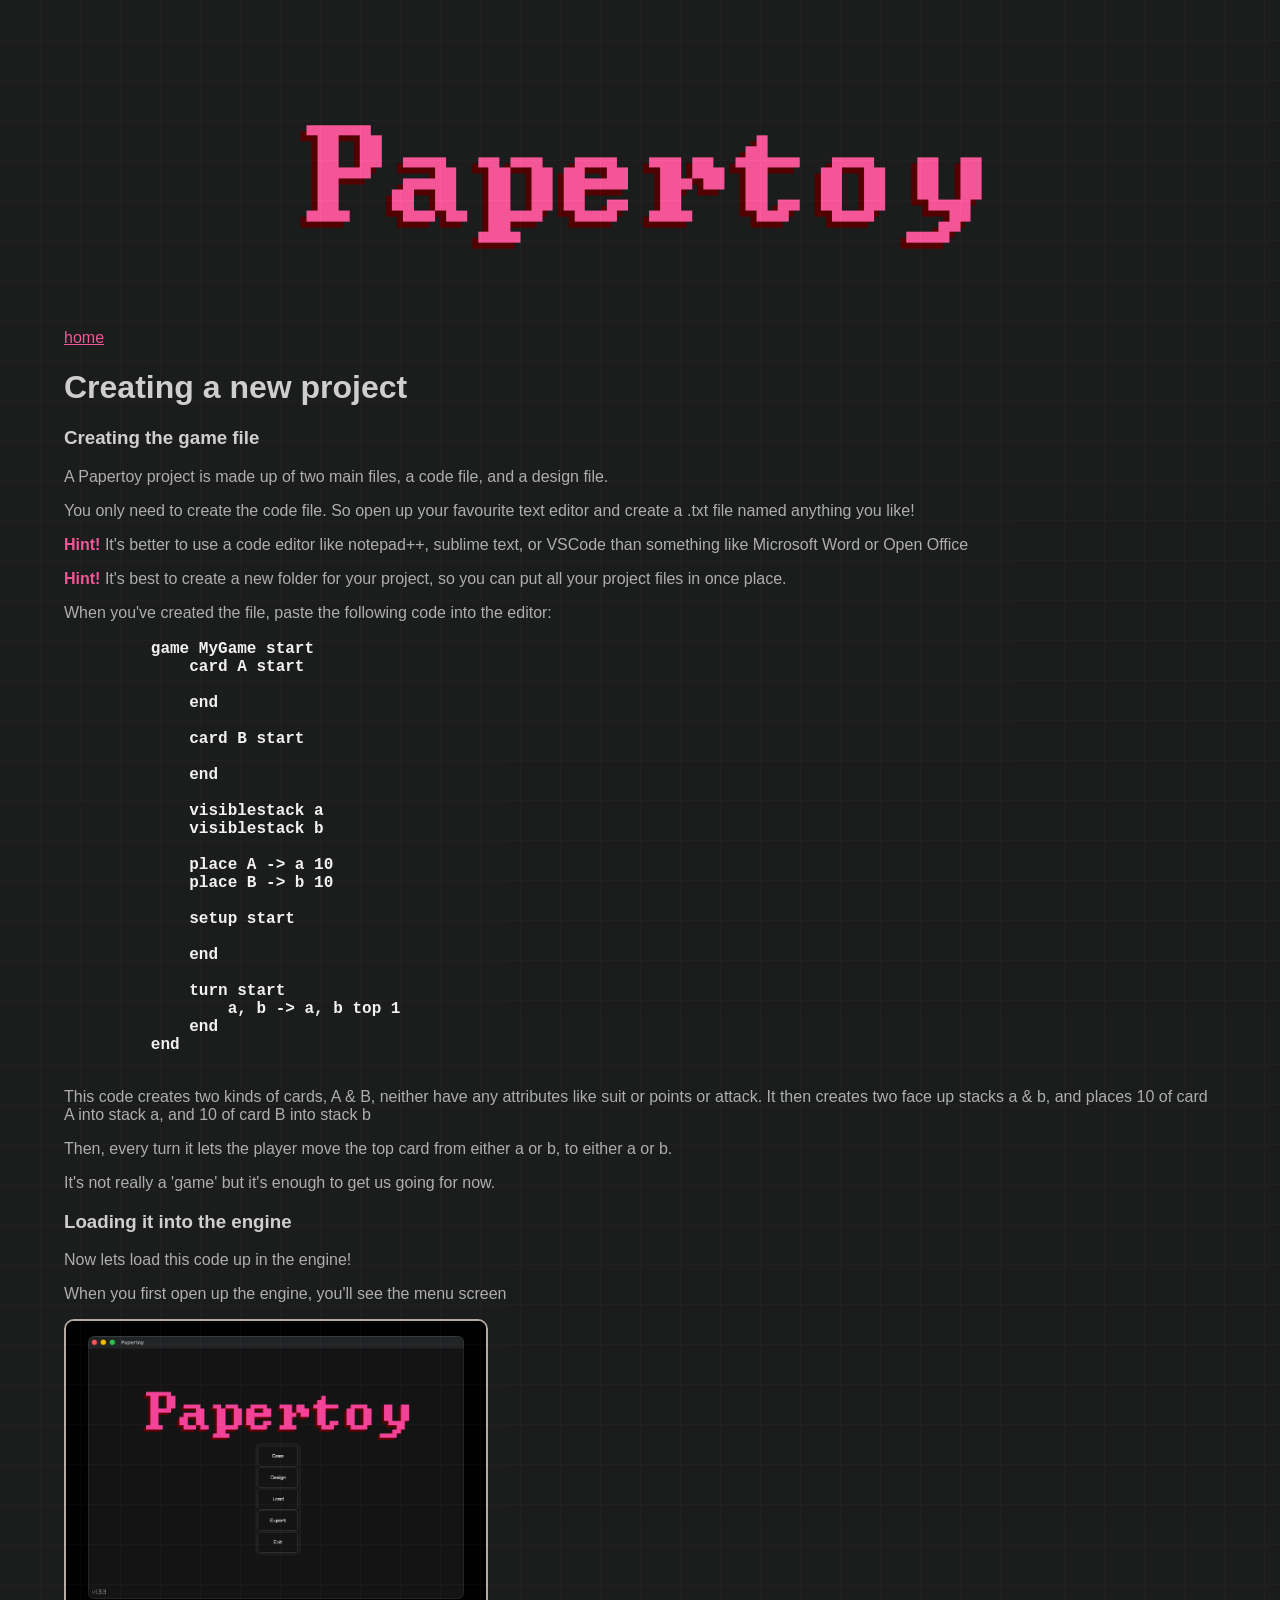
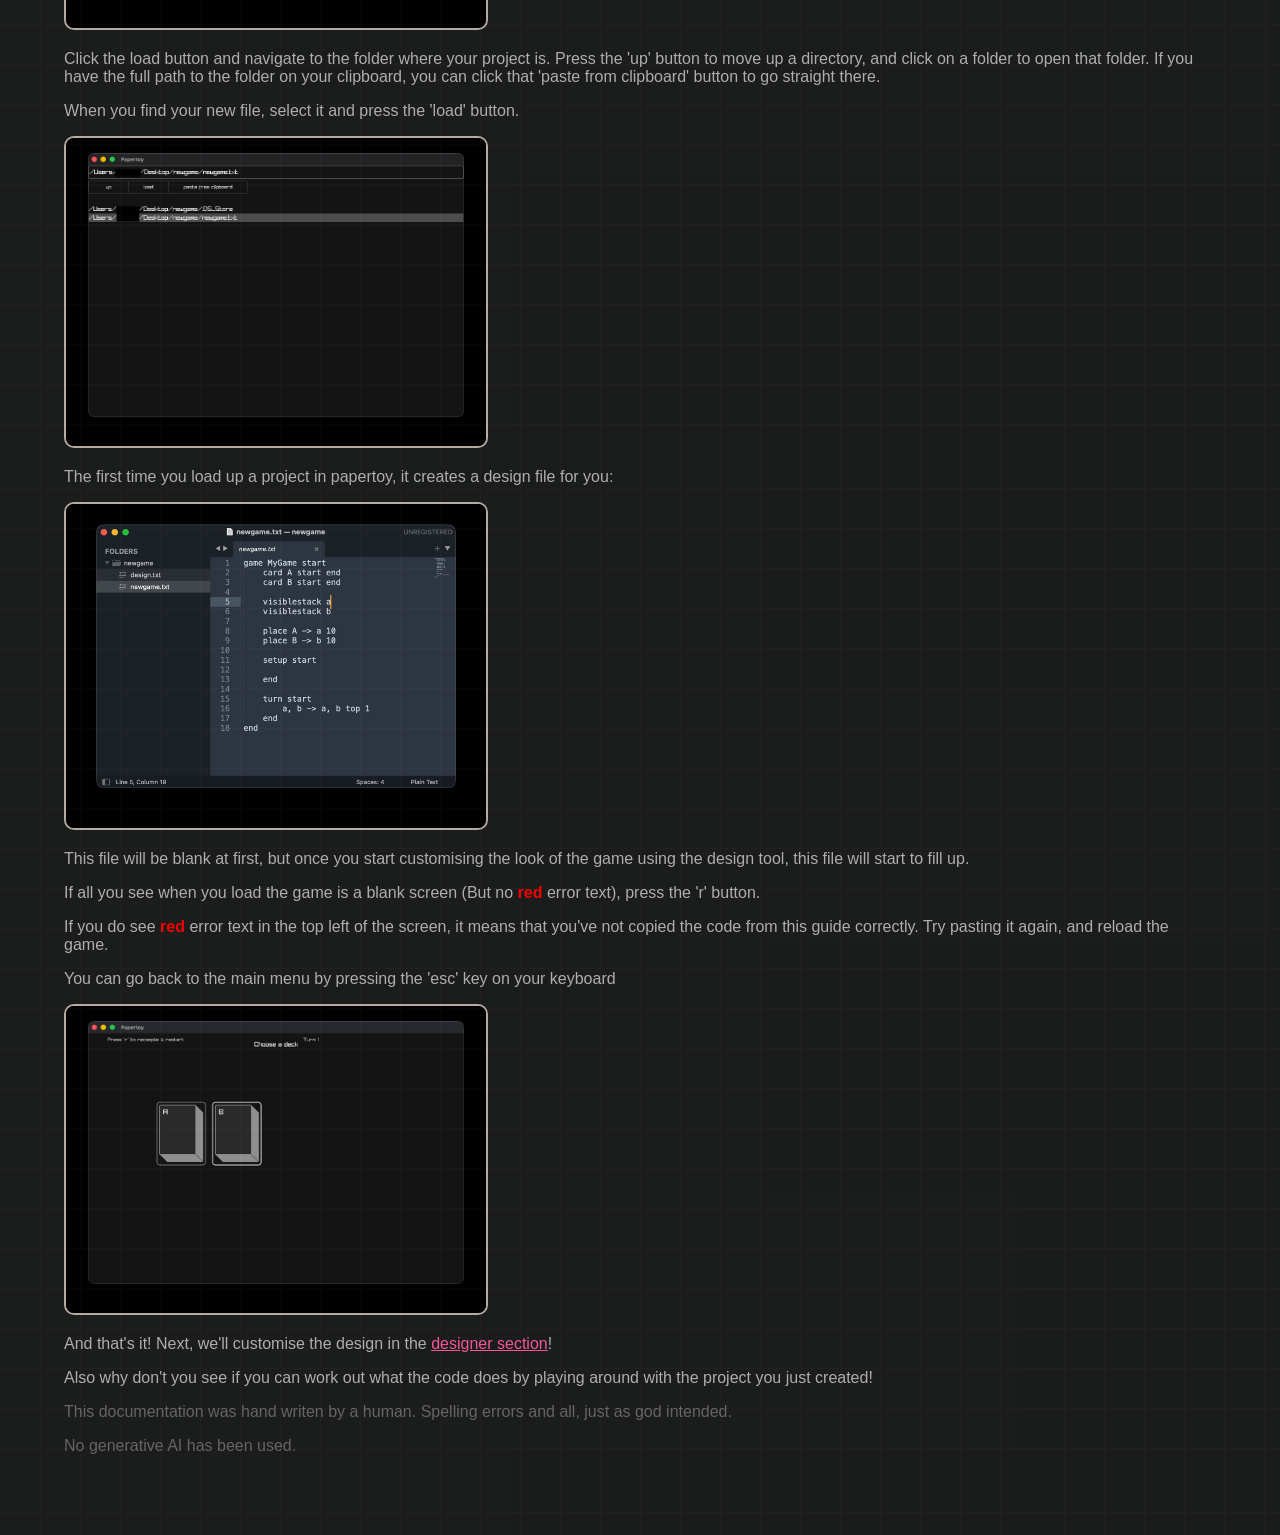
<file: newproject.html>
<!DOCTYPE html>
<html lang="en">
<head>
    <meta charset="UTF-8">
    <title>Creating a New Project</title>
    <link rel="stylesheet" type="text/css" href="css/main.css" />
    <img class="logo" src="img/papertoy_logo.png"/>
</head>
<body>
<a href="index.html">home</a>
    <h1>Creating a new project</h1>
    <h3>Creating the game file</h3>
    <p>A Papertoy project is made up of two main files, a code file, and a design file.</p>
    <p>You only need to create the code file. So open up your favourite text editor and create a .txt file named anything you like!
        </p>
    <p><b class="hint">Hint!</b> It's better to use a code editor like notepad++, sublime text, or VSCode than something like Microsoft Word or Open Office</p>
    <p><b class="hint">Hint!</b> It's best to create a new folder for your project, so you can put all your project files in once place.</p>
    <p>When you've created the file, paste the following code into the editor:</p>
    <pre class="code notranslate">
        game MyGame start
            card A start

            end

            card B start

            end

            visiblestack a
            visiblestack b

            place A -> a 10
            place B -> b 10

            setup start

            end

            turn start
                a, b -> a, b top 1
            end
        end
    </pre>
    <p>This code creates two kinds of cards, A & B, neither have any attributes like suit or points or attack. It then creates two face up stacks a & b, and places 10 of card A into stack a, and 10 of card B into stack b</p>
    <p>Then, every turn it lets the player move the top card from either a or b, to either a or b.</p>
    <p>It's not really a 'game' but it's enough to get us going for now.</p>
    <h3>Loading it into the engine</h3>
    <p>Now lets load this code up in the engine!</p>
    <p>When you first open up the engine, you'll see the menu screen</p>
    <img src="img/menuscreenshot.png" width="420"/>
    <p>Click the load button and navigate to the folder where your project is. Press the 'up' button to move up a directory, and click on a folder to open that folder. If you have the full path to the folder on your clipboard, you can click that 'paste from clipboard' button to go straight there.</p>
    <p>When you find your new file, select it and press the 'load' button.</p>
    <img src="img/loadscreen.png" width="420"/>
    <p>The first time you load up a project in papertoy, it creates a design file for you:</p>
    <img src="img/newdesignfile.png" width="420"/>
    <p>This file will be blank at first, but once you start customising the look of the game using the design tool, this file will start to fill up.</p>
    <p>If all you see when you load the game is a blank screen (But no <b><span style="color:red;">red</span></b> error text), press the 'r' button.</p>
    <p>If you do see <b><span style="color:red;">red</span></b> error text in the top left of the screen, it means that you've not copied the code from this guide correctly. Try pasting it again, and reload the game.</p>
    <p>You can go back to the main menu by pressing the 'esc' key on your keyboard</p>
    <img src="img/firstgame.png" width="420"/>
    <p>And that's it! Next, we'll customise the design in the <a href="designer.html">designer section</a>! </p>
    <p>Also why don't you see if you can work out what the code does by playing around with the project you just created!</p>
</body>
<footer style="color:dimgrey">
    <p style="color:dimgrey">This documentation was hand writen by a human. Spelling errors and all, just as god intended.</p>
    <p style="color:dimgrey">No generative AI has been used.</p>
</footer>
</html>
</file>
<file: css/main.css>
html {
    background-image: url("../img/background_transparent.png");
    background-color: #1b1c1c;
}

body {
    font-family: Verdana, sans-serif;
    background-color: #1b1c1c;
    color: #d8d8d8;
    font-size: medium;
    overflow-wrap: break-word;
    margin: 0;
    opacity: 95%;
    padding: 5%;
}
.code {
    color: #fdfdfd;
    font-weight: bold;
    font-family: 'Courier New', monospace;
    padding-left: 10px;
    padding-top: 2px;
    margin-top: 10px;
}

.hint {
    color: #ff599e;
}

code {
    color: #ffffff;
    font-size: large;
}

img {
    border: solid #bfb3aa 2px;
    border-radius: 10px;
}

p {
    font-weight: normal;
    color: #b6b6b6;
}

.human {
    color: #bdbdbd;
    vertical-align: middle;
    font-size: 10px;
}

.logo {
    border: none;
    margin: auto;
    width: 75%;
    display: block;

}
.grid {
    /*background-image: url("../img/background_transparent.png");*/
    /*background-repeat: repeat-x;*/
}

.human img {
    border: none;
}

a {
    color: #ff599e;
}
</file>
